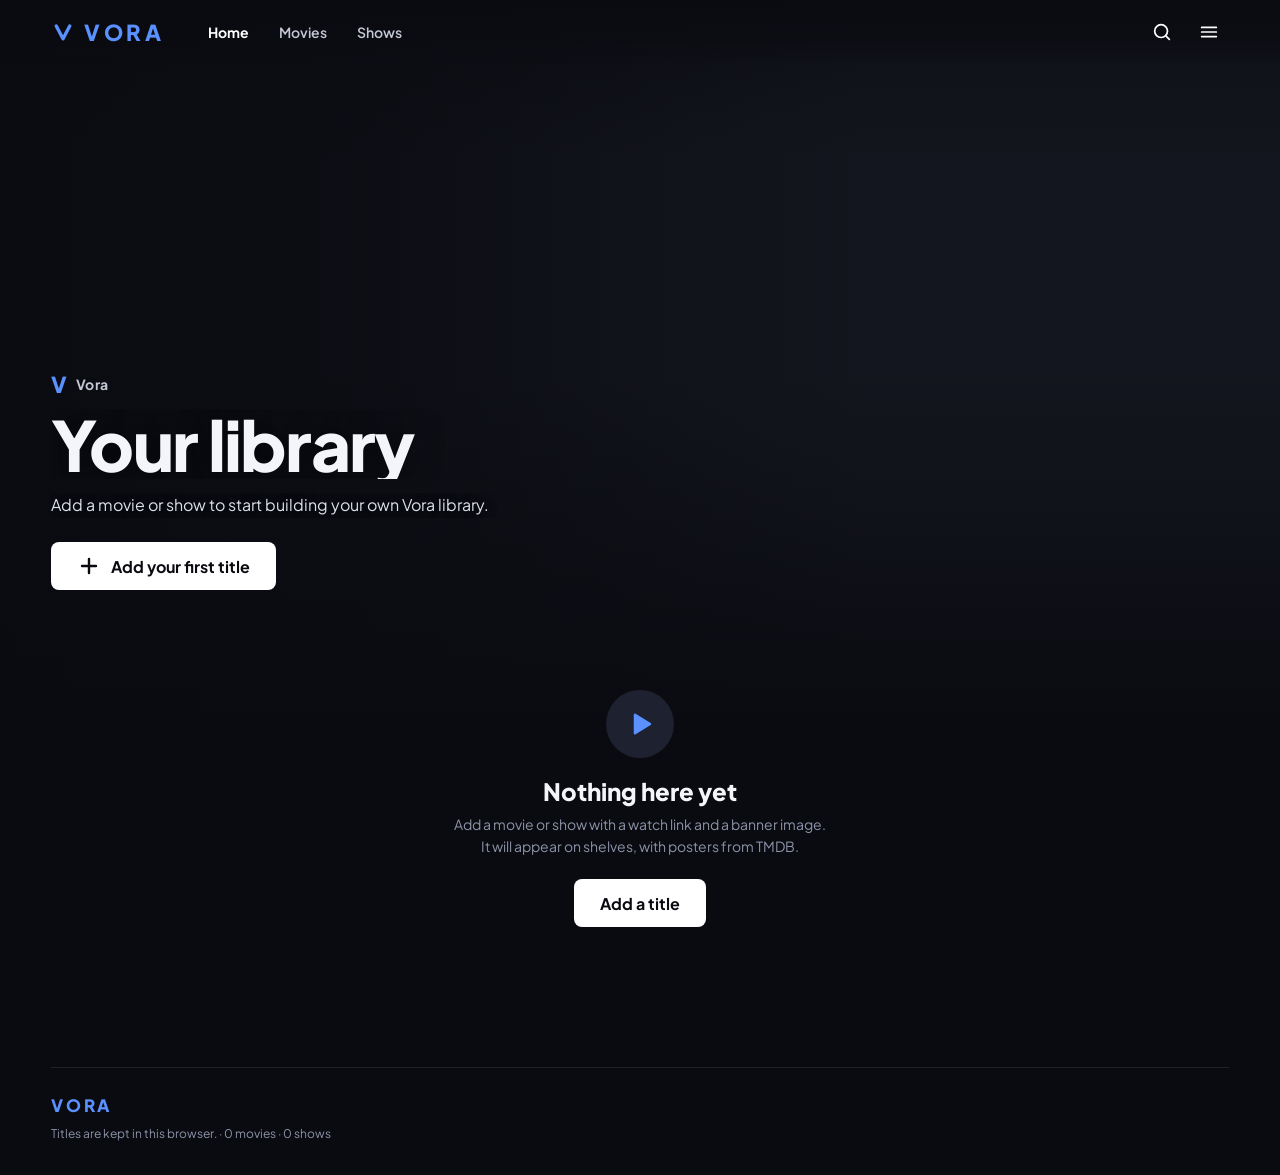
<file: index.html>
<!doctype html>
<html lang="en">
  <head>
    <meta charset="utf-8" />
    <meta name="viewport" content="width=device-width, initial-scale=1, viewport-fit=cover" />
    <meta name="theme-color" content="#0a0b10" />
    <title>Vora — Your stories, your screen</title>
    <link rel="icon" type="image/svg+xml" href="data:image/svg+xml,%3Csvg xmlns='http://www.w3.org/2000/svg' viewBox='0 0 64 64'%3E%3Crect width='64' height='64' rx='14' fill='%230a0b10'/%3E%3Cpath d='M16 18 L32 48 L48 18' fill='none' stroke='%235b91ff' stroke-width='8' stroke-linecap='round' stroke-linejoin='round'/%3E%3C/svg%3E" />
    <link rel="preconnect" href="https://fonts.googleapis.com" />
    <link rel="preconnect" href="https://fonts.gstatic.com" crossorigin />
    <link href="https://fonts.googleapis.com/css2?family=Plus+Jakarta+Sans:wght@400;500;600;700;800&display=swap" rel="stylesheet" />
    <!-- Look & feel: these files load in this order (later ones can override earlier ones). -->
    <link rel="stylesheet" href="css/01-base.css" />
    <link rel="stylesheet" href="css/02-topbar.css" />
    <link rel="stylesheet" href="css/03-hero.css" />
    <link rel="stylesheet" href="css/04-shelves.css" />
    <link rel="stylesheet" href="css/05-title-details.css" />
    <link rel="stylesheet" href="css/06-player.css" />
    <link rel="stylesheet" href="css/07-forms-and-dialogs.css" />
    <link rel="stylesheet" href="css/08-responsive-phones.css" />
    <link rel="stylesheet" href="css/09-taste-and-cast.css" />
    <link rel="stylesheet" href="css/10-icon-buttons-and-related.css" />
    <link rel="stylesheet" href="css/11-discover-chips-and-cards.css" />
    <link rel="stylesheet" href="css/12-subtitles-and-lock.css" />
  </head>
  <body>
    <div class="app-shell">
      <header class="topbar" id="topbar">
        <a class="brand" href="#top" aria-label="Vora home">
          <svg class="brand-mark" viewBox="0 0 64 64" aria-hidden="true"><path d="M14 16 L32 50 L50 16" fill="none" stroke="currentColor" stroke-width="9" stroke-linecap="round" stroke-linejoin="round"/></svg>
          <span class="brand-word">VORA</span>
        </a>
        <nav class="main-nav" aria-label="Browse">
          <button class="nav-link active" type="button" data-chip="all" aria-pressed="true">Home</button>
          <button class="nav-link" type="button" data-chip="movie" aria-pressed="false">Movies</button>
          <button class="nav-link" type="button" data-chip="show" aria-pressed="false">Shows</button>
          <button class="nav-link" type="button" data-chip="discover" aria-pressed="false">Discover</button>
        </nav>
        <div class="topbar-actions">
          <form id="search-form" class="search-box" role="search">
            <button id="search-toggle" class="icon-button" type="button" aria-label="Search your library">
              <svg viewBox="0 0 24 24" aria-hidden="true"><circle cx="11" cy="11" r="7"></circle><path d="m20 20-3.5-3.5"></path></svg>
            </button>
            <input id="search-input" type="search" placeholder="Titles, genres, episodes" aria-label="Search your library" autocomplete="off" />
          </form>
          <div class="menu-wrap">
            <button id="menu-toggle" class="menu-toggle" type="button" aria-label="Menu and settings" aria-haspopup="true" aria-expanded="false" aria-controls="menu-panel">
              <svg viewBox="0 0 24 24" aria-hidden="true"><path d="M4 7h16M4 12h16M4 17h16"></path></svg>
            </button>
            <div id="menu-panel" class="menu-panel" hidden>
              <div class="menu-stats" aria-label="Library size">
                <div class="menu-stat"><strong id="stat-movies">0</strong><span>Movies</span></div>
                <div class="menu-stat"><strong id="stat-shows">0</strong><span>Shows</span></div>
              </div>
              <button id="open-add-movie" class="menu-item" type="button"><span class="menu-icon" aria-hidden="true">+</span>Add title</button>
              <button id="open-import-csv" class="menu-item" type="button" title="Import titles from a CSV file — only type, title, and watch link are required; the rest can be auto-filled from TMDB"><span class="menu-icon" aria-hidden="true">⇧</span>Import CSV</button>
              <input id="import-csv-input" type="file" accept=".csv,text/csv" hidden />
              <button id="open-cloud-csv" class="menu-item" type="button" title="Import titles from the shared Google Sheet"><span class="menu-icon" aria-hidden="true">☁</span>Cloud CSV</button>
              <button id="open-tmdb-settings" class="menu-item" type="button" title="Change or reset the TMDB API key"><span class="menu-icon" aria-hidden="true">⚙</span>TMDB key</button>
              <button id="open-advanced-settings" class="menu-item" type="button" title="Home banner, favorites and the home category"><span class="menu-icon" aria-hidden="true">🎛</span>Advanced settings</button>
              <div class="menu-sep"></div>
              <button id="empty-library" class="menu-item danger" type="button"><span class="menu-icon" aria-hidden="true">🗑</span><span id="empty-library-label">Empty media library</span></button>
            </div>
          </div>
        </div>
      </header>

      <section class="hero hero-empty" id="top">
        <div id="hero-art" class="hero-art"></div>
        <div class="hero-scrim"></div>
        <div class="hero-inner">
          <button id="hero-poster" class="hero-poster" type="button" aria-label="Open details" hidden></button>
          <div class="hero-content">
            <p class="hero-eyebrow"><span class="eyebrow-mark">V</span><span id="hero-eyebrow">Vora</span></p>
            <h1 id="hero-title">Your library</h1>
            <div id="hero-meta" class="hero-meta" hidden></div>
            <p id="hero-description" class="hero-description">Add a movie or show to start building your own Vora library.</p>
            <div class="hero-actions">
              <button id="hero-action" class="button button-light" type="button">
                <span id="hero-action-icon" class="btn-icon" aria-hidden="true"></span><span id="hero-action-label">Add your first title</span>
              </button>
              <button id="hero-info" class="button button-muted" type="button" hidden>
                <span class="btn-icon" aria-hidden="true"><svg viewBox="0 0 24 24"><circle cx="12" cy="12" r="9" fill="none" stroke="currentColor" stroke-width="2"/><path d="M12 11v6M12 7.5v.01" fill="none" stroke="currentColor" stroke-width="2.2" stroke-linecap="round"/></svg></span><span>More info</span>
              </button>
            </div>
          </div>
        </div>
        <div id="hero-dots" class="hero-dots" hidden></div>
      </section>

      <main class="content-area">
        <div id="home-chips" class="chip-bar" role="toolbar" aria-label="Filter your library" hidden>
          <button class="filter-chip" type="button" data-filter-chip="unwatched" aria-pressed="false">Unwatched</button>
          <button class="filter-chip" type="button" data-filter-chip="short" aria-pressed="false" title="Movies under 100 min, shows with episodes of 30 min or less">Short</button>
          <button class="filter-chip" type="button" data-filter-chip="recent" aria-pressed="false" title="Added in the last 30 days">Recently added</button>
          <label class="filter-chip select-chip" id="chip-genre-wrap"><span class="sr-only">Genre</span><select id="chip-genre" aria-label="Genre"><option value="">Genre</option></select></label>
          <label class="filter-chip select-chip" id="chip-decade-wrap"><span class="sr-only">Decade</span><select id="chip-decade" aria-label="Decade"><option value="">Decade</option></select></label>
          <button id="chip-clear" class="filter-chip clear-chip" type="button" hidden>Clear ✕</button>
        </div>
        <section id="library-empty" class="empty-state">
          <div class="empty-state-mark" aria-hidden="true"><svg viewBox="0 0 24 24"><path d="M7 4.6v14.8a1 1 0 0 0 1.52.85l12-7.4a1 1 0 0 0 0-1.7l-12-7.4A1 1 0 0 0 7 4.6z"/></svg></div>
          <h2>Nothing here yet</h2>
          <p>Add a movie or show with a watch link and a banner image. It will appear on shelves, with posters from TMDB.</p>
          <button class="button button-light" type="button" data-open-add>Add a title</button>
        </section>
        <p id="no-search-results" class="no-search-results" hidden>No titles match your search.</p>

        <section id="search-results" class="search-results" hidden>
          <div class="shelf-heading"><h2 id="search-results-title">Results</h2></div>
          <div id="search-results-row" class="card-row"></div>
        </section>

        <section id="recent-shelf" class="shelf" data-filter="recent" hidden>
          <div class="shelf-heading">
            <h2><span id="recent-shelf-title">Recent &amp; Favorites</span></h2>
            <div class="shelf-controls">
              <button type="button" class="carousel-button" data-direction="-1" data-target="recent-row" aria-label="Scroll left">‹</button>
              <button type="button" class="carousel-button" data-direction="1" data-target="recent-row" aria-label="Scroll right">›</button>
            </div>
          </div>
          <div id="recent-row" class="card-row"></div>
        </section>

        <section id="surprise-shelf" class="shelf" data-filter="surprise" hidden>
          <div class="shelf-heading">
            <div class="shelf-title-wrap">
              <h2>Surprise me</h2>
              <button id="surprise-shuffle" class="shuffle-button" type="button" aria-label="Shuffle the picks">
                <svg viewBox="0 0 24 24" aria-hidden="true"><path d="M16 3h5v5M4 20 21 3M21 16v5h-5M15 15l6 6M4 4l5 5"/></svg><span>Shuffle</span>
              </button>
            </div>
            <div class="shelf-controls">
              <button type="button" class="carousel-button" data-direction="-1" data-target="surprise-row" aria-label="Scroll left">‹</button>
              <button type="button" class="carousel-button" data-direction="1" data-target="surprise-row" aria-label="Scroll right">›</button>
            </div>
          </div>
          <div id="surprise-row" class="card-row"></div>
        </section>

        <section id="watchlist-shelf" class="shelf" data-filter="watchlist" hidden>
          <div class="shelf-heading">
            <h2>My Watchlist</h2>
            <div class="shelf-controls">
              <button type="button" class="carousel-button" data-direction="-1" data-target="watchlist-row" aria-label="Scroll watchlist left">‹</button>
              <button type="button" class="carousel-button" data-direction="1" data-target="watchlist-row" aria-label="Scroll watchlist right">›</button>
            </div>
          </div>
          <div id="watchlist-row" class="card-row"></div>
        </section>
        <section id="because-shelf" class="shelf" data-filter="because" hidden>
          <div class="shelf-heading">
            <h2 id="because-title">Because you liked…</h2>
            <div class="shelf-controls">
              <button type="button" class="carousel-button" data-direction="-1" data-target="because-row" aria-label="Scroll because left">‹</button>
              <button type="button" class="carousel-button" data-direction="1" data-target="because-row" aria-label="Scroll because right">›</button>
            </div>
          </div>
          <div id="because-row" class="card-row"></div>
        </section>
        <section id="unwatched-shelf" class="shelf" data-filter="notwatched" hidden>
          <div class="shelf-heading">
            <h2>Not watched yet</h2>
            <div class="shelf-controls">
              <button type="button" class="carousel-button" data-direction="-1" data-target="unwatched-row" aria-label="Scroll left">‹</button>
              <button type="button" class="carousel-button" data-direction="1" data-target="unwatched-row" aria-label="Scroll right">›</button>
            </div>
          </div>
          <div id="unwatched-row" class="card-row"></div>
        </section>

        <section id="added-shelf" class="shelf" data-filter="recentadded" hidden>
          <div class="shelf-heading">
            <h2>Recently added</h2>
            <div class="shelf-controls">
              <button type="button" class="carousel-button" data-direction="-1" data-target="added-row" aria-label="Scroll left">‹</button>
              <button type="button" class="carousel-button" data-direction="1" data-target="added-row" aria-label="Scroll right">›</button>
            </div>
          </div>
          <div id="added-row" class="card-row"></div>
        </section>

        <section id="movies-shelf" class="shelf" data-filter="movie" hidden>
          <div class="shelf-heading">
            <h2>Movies</h2>
            <div class="shelf-controls">
              <button type="button" class="carousel-button" data-direction="-1" data-target="movies-row" aria-label="Scroll movies left">‹</button>
              <button type="button" class="carousel-button" data-direction="1" data-target="movies-row" aria-label="Scroll movies right">›</button>
            </div>
          </div>
          <div id="movies-row" class="card-row"></div>
        </section>

        <section id="shows-shelf" class="shelf" data-filter="show" hidden>
          <div class="shelf-heading">
            <h2>Shows</h2>
            <div class="shelf-controls">
              <button type="button" class="carousel-button" data-direction="-1" data-target="shows-row" aria-label="Scroll shows left">‹</button>
              <button type="button" class="carousel-button" data-direction="1" data-target="shows-row" aria-label="Scroll shows right">›</button>
            </div>
          </div>
          <div id="shows-row" class="card-row"></div>
        </section>

        <div id="genre-shelves"></div>
      </main>

      <section class="hero hero-empty" id="discover-hero">
        <div class="hero-art"></div>
        <div class="hero-scrim"></div>
        <div class="hero-inner">
          <button id="dh-poster" class="hero-poster" type="button" aria-label="Open details" hidden></button>
          <div class="hero-content">
            <p class="hero-eyebrow"><span class="eyebrow-mark">V</span><span id="dh-eyebrow">Discover</span></p>
            <h1 id="dh-title">Discover</h1>
            <div id="dh-meta" class="hero-meta" hidden></div>
            <p id="dh-description" class="hero-description">Loading what’s popular…</p>
            <div class="hero-actions">
              <button id="dh-action" class="button button-light" type="button" hidden>
                <span id="dh-action-icon" class="btn-icon" aria-hidden="true"></span><span id="dh-action-label">More info</span>
              </button>
              <button id="dh-info" class="button button-muted" type="button" hidden>
                <span class="btn-icon" aria-hidden="true"><svg viewBox="0 0 24 24"><circle cx="12" cy="12" r="9" fill="none" stroke="currentColor" stroke-width="2"/><path d="M12 11v6M12 7.5v.01" fill="none" stroke="currentColor" stroke-width="2.2" stroke-linecap="round"/></svg></span><span>More info</span>
              </button>
            </div>
          </div>
        </div>
        <div id="dh-dots" class="hero-dots" hidden></div>
      </section>

      <main id="discover-content" class="content-area">
        <section id="discover-note" class="empty-state" hidden>
          <h2>Add your TMDB key</h2>
          <p>Discover pulls what’s popular worldwide and in every genre from TMDB. Add a free API key to turn it on.</p>
          <button id="discover-add-key" class="button button-light" type="button">Add TMDB key</button>
        </section>
        <p id="discover-no-results" class="no-search-results" hidden>Nothing on Discover matches your search.</p>
        <section id="discover-results" class="search-results" hidden>
          <div class="shelf-heading"><h2 id="discover-results-title">Results</h2></div>
          <div id="discover-results-row" class="card-row"></div>
        </section>
        <div id="discover-shelves"></div>
      </main>

      <footer class="footer">
        <div class="footer-brand">VORA</div>
        <span class="copyright">Titles are kept in this browser. <span id="library-count"></span></span>
      </footer>
    </div>

    <div id="lock-screen" class="lock-screen" role="alert" hidden>
      <div class="lock-card">
        <svg viewBox="0 0 64 64" aria-hidden="true"><path d="M14 16 L32 50 L50 16" fill="none" stroke="currentColor" stroke-width="9" stroke-linecap="round" stroke-linejoin="round"/></svg>
        <h2>We are experiencing some issues on our end.</h2>
        <p>Please try again later.</p>
      </div>
    </div>

    <div id="toast" class="toast" role="status" aria-live="polite"></div>

    <!-- Title details (must stay before the add dialog: it owns the first .dialog-close) -->
    <dialog id="title-dialog" class="title-dialog" aria-labelledby="dialog-title">
      <div class="dialog-art" id="dialog-art">
        <div id="trailer-stage" class="trailer-stage" aria-hidden="true"></div>
        <button class="dialog-close" type="button" aria-label="Close">×</button>
        <button id="trailer-mute" class="trailer-mute" type="button" aria-label="Unmute trailer" aria-pressed="true" hidden>
          <svg class="icon-muted" viewBox="0 0 24 24" aria-hidden="true"><path d="M4 9v6h4l5 4V5L8 9H4z"/><path d="m16 9 5 6M21 9l-5 6" fill="none" stroke="currentColor" stroke-width="2" stroke-linecap="round"/></svg>
          <svg class="icon-sound" viewBox="0 0 24 24" aria-hidden="true"><path d="M4 9v6h4l5 4V5L8 9H4z"/><path d="M16 8.5a5 5 0 0 1 0 7M18.5 6a8.5 8.5 0 0 1 0 12" fill="none" stroke="currentColor" stroke-width="2" stroke-linecap="round"/></svg>
        </button>
      </div>
      <div class="dialog-content">
        <h2 id="dialog-title"></h2>
        <div id="dialog-meta" class="dialog-meta"></div>
        <div class="dialog-primary">
          <button id="dialog-watch" class="dialog-watch" type="button"></button>
          <button id="dialog-favorite" class="favorite-button icon-btn" type="button" aria-pressed="false" aria-label="Add to favorites" title="Add to favorites"><svg viewBox="0 0 24 24" aria-hidden="true"><path d="M12 21.35l-1.45-1.32C5.4 15.36 2 12.28 2 8.5 2 5.42 4.42 3 7.5 3c1.74 0 3.41.81 4.5 2.09C13.09 3.81 14.76 3 16.5 3 19.58 3 22 5.42 22 8.5c0 3.78-3.4 6.86-8.55 11.54L12 21.35z"/></svg></button>
          <button id="dialog-watchlist" class="feature-action icon-btn" type="button" aria-pressed="false" aria-label="Add to watchlist" title="Add to watchlist"><svg viewBox="0 0 24 24" aria-hidden="true"><path d="M12 5v14M5 12h14"/></svg></button>
          <button id="dialog-like" class="feature-action icon-btn" type="button" aria-pressed="false" aria-label="Like" title="Like"><svg class="fillable" viewBox="0 0 24 24" aria-hidden="true"><path d="M14 9V5a3 3 0 0 0-3-3l-4 9v11h11.28a2 2 0 0 0 2-1.7l1.38-9a2 2 0 0 0-2-2.3zM7 22H4a2 2 0 0 1-2-2v-7a2 2 0 0 1 2-2h3"/></svg></button>
          <button id="dialog-dislike" class="feature-action icon-btn" type="button" aria-pressed="false" aria-label="Dislike" title="Dislike"><svg class="fillable" viewBox="0 0 24 24" aria-hidden="true"><path d="M10 15v4a3 3 0 0 0 3 3l4-9V2H5.72a2 2 0 0 0-2 1.7l-1.38 9a2 2 0 0 0 2 2.3zm7-13h2.67A2.31 2.31 0 0 1 22 4v7a2.31 2.31 0 0 1-2.33 2H17"/></svg></button>
          <button id="dialog-trailer" class="feature-action icon-btn" type="button" aria-label="Watch trailer" title="Watch trailer"><svg class="solid" viewBox="0 0 24 24" aria-hidden="true"><path d="M8 5.5v13a1 1 0 0 0 1.5.86l10.5-6.5a1 1 0 0 0 0-1.72L9.5 4.64A1 1 0 0 0 8 5.5z"/></svg></button>
        </div>
        <div class="dialog-actions">
          <button id="dialog-watched" class="add-episode-button" type="button" aria-pressed="false">Mark as watched</button>
          <button id="dialog-unrecent" class="add-episode-button" type="button" hidden>Remove from Recently watched</button>
          <button id="dialog-add-library" class="add-episode-button" type="button" hidden>+ Add to library</button>
          <button id="dialog-add-watched" class="add-episode-button" type="button" hidden>✓ Add as watched</button>
          <button id="toggle-add-episode" class="add-episode-button" type="button" hidden>+ Add episode</button>
          <button id="dialog-remove" class="remove-title-button" type="button">Remove from library</button>
        </div>
        <div id="remove-confirm" class="remove-confirm" role="alertdialog" aria-labelledby="remove-confirm-text" hidden>
          <p id="remove-confirm-text"></p>
          <button id="confirm-remove" class="danger-button" type="button">Yes, remove</button>
          <button id="cancel-remove" class="cancel-button" type="button">Keep it</button>
          <p id="remove-error" class="form-error remove-error" role="alert"></p>
        </div>
        <form id="dialog-episode-form" class="episode-form-card dialog-episode-form" novalidate hidden>
          <div class="episode-form-card-heading">
            <strong>New episode</strong>
          </div>
          <div class="episode-number-fields">
            <label class="episode-input-label">Season
              <input id="dialog-episode-season" class="form-control" type="number" min="1" max="999" value="1" required />
            </label>
            <label class="episode-input-label">Episode number
              <input id="dialog-episode-index" class="form-control" type="number" min="1" max="999" value="1" required />
            </label>
          </div>
          <label class="episode-input-label">Episode title
            <input id="dialog-episode-title" class="form-control" type="text" placeholder="e.g. The first night" required />
          </label>
          <label class="episode-input-label">Episode watch link
            <input id="dialog-episode-link" class="form-control" type="text" placeholder="https://example.com/video-or-page" required />
          </label>
          <p id="dialog-episode-error" class="form-error" role="alert"></p>
          <div class="form-actions">
            <button id="cancel-dialog-episode" class="cancel-button" type="button">Cancel</button>
            <button id="submit-dialog-episode" class="button submit-movie-button" type="submit">Add episode</button>
          </div>
        </form>
        <p id="dialog-description" class="dialog-description"></p>
        <div id="season-bar" class="season-bar" hidden>
          <select id="season-select" aria-label="Season"></select>
          <span id="episode-count-note" class="episode-count-note"></span>
        </div>
        <div id="episode-list" class="episode-list" hidden></div>
        <section id="cast-section" class="cast-section" hidden>
          <h3>Cast</h3>
          <div id="cast-row" class="cast-row"></div>
        </section>
        <section id="related-section" class="related-section" hidden>
          <h3>Related</h3>
          <div id="related-row" class="related-row"></div>
        </section>
      </div>
    </dialog>

    <!-- Add title -->
    <dialog id="add-movie-dialog" class="add-dialog" aria-labelledby="add-dialog-title">
      <div class="add-dialog-heading">
        <div>
          <h2 id="add-dialog-title">Add a title</h2>
        </div>
        <button class="dialog-close" type="button" aria-label="Close">×</button>
      </div>
      <form id="movie-form" novalidate>
        <fieldset class="type-picker">
          <legend class="field-label">Type</legend>
          <label><input type="radio" name="titleType" value="movie" checked /><span>Movie</span></label>
          <label><input type="radio" name="titleType" value="show" /><span>Show</span></label>
        </fieldset>

        <label class="field-label" for="movie-name">Title</label>
        <input id="movie-name" class="form-control" type="text" maxlength="120" placeholder="e.g. Midnight Harbor" required autocomplete="off" />

        <div class="form-row genre-row">
          <div class="form-field">
            <label class="field-label" for="movie-genre">Genre</label>
            <select id="movie-genre" class="form-control" required>
              <option value="">Choose a genre</option>
              <option>Action</option><option>Adventure</option><option>Animation</option>
              <option>Comedy</option><option>Crime</option><option>Documentary</option>
              <option>Drama</option><option>Family</option><option>Fantasy</option>
              <option>Horror</option><option>Mystery</option><option>Romance</option>
              <option>Sci-Fi</option><option>Thriller</option><option>Other</option>
            </select>
          </div>
          <div class="form-field">
            <label class="field-label" for="movie-genre-two">Second genre <span>(optional)</span></label>
            <select id="movie-genre-two" class="form-control">
              <option value="">None</option>
              <option>Action</option><option>Adventure</option><option>Animation</option>
              <option>Comedy</option><option>Crime</option><option>Documentary</option>
              <option>Drama</option><option>Family</option><option>Fantasy</option>
              <option>Horror</option><option>Mystery</option><option>Romance</option>
              <option>Sci-Fi</option><option>Thriller</option><option>Other</option>
            </select>
          </div>
        </div>
        <p class="field-hint genre-hint">The title appears on a shelf for each genre you pick.</p>

        <label class="field-label" for="movie-description">Description <span>(optional)</span></label>
        <textarea id="movie-description" class="form-control description-input" maxlength="600" placeholder="A short synopsis"></textarea>

        <label class="field-label" for="movie-banner-file">Banner image</label>
        <label class="upload-control">
          <span class="upload-icon" aria-hidden="true">↑</span>
          <span><strong>Upload an image</strong><small id="upload-file-name">JPG, PNG, or WebP · max 8 MB</small></span>
          <input id="movie-banner-file" type="file" accept="image/jpeg,image/png,image/webp,image/gif" />
        </label>
        <label class="field-label" for="movie-banner-url">Or paste an image URL</label>
        <input id="movie-banner-url" class="form-control" type="url" placeholder="https://…" autocomplete="off" />
        <div id="banner-preview" class="banner-preview" hidden>
          <img id="banner-preview-image" alt="Banner preview" />
          <button id="remove-banner" type="button" aria-label="Remove banner image">×</button>
        </div>

        <div id="movie-drive-field">
          <label class="field-label" for="movie-drive-link">Watch link</label>
          <input id="movie-drive-link" class="form-control" type="text" placeholder="https://example.com/video-or-page" autocomplete="off" required />
          <p class="field-hint">Paste any public http:// or https:// link that should open when the title is watched.</p>
        </div>

        <div id="episodes-section" class="episode-form-section" hidden>
          <div class="episode-form-heading">
            <div>
              <span class="field-label">Episodes</span>
              <p class="field-hint">Each episode needs a season, number, title, and watch link.</p>
            </div>
            <button id="add-episode" class="add-episode-button" type="button">+ Add episode</button>
          </div>
          <div id="episode-form-list"></div>
        </div>

        <label class="adv-check" for="movie-watched"><input id="movie-watched" type="checkbox" /> I’ve already watched this</label>
        <p class="field-hint">Watched titles don’t show up in “Not watched yet” or “Surprise me”. The watch link and episodes become optional.</p>

        <p id="form-error" class="form-error" role="alert"></p>
        <div class="form-actions">
          <button id="cancel-add-movie" class="cancel-button" type="button">Cancel</button>
          <button id="submit-movie" class="button submit-movie-button" type="submit">Add movie <span aria-hidden="true">↗</span></button>
        </div>
      </form>
    </dialog>

    <!-- Password gate for the settings menu -->
    <dialog id="password-dialog" class="add-dialog password-dialog" aria-labelledby="password-title">
      <div class="add-dialog-heading">
        <div>
          <h2 id="password-title">Enter password</h2>
        </div>
        <button class="dialog-close" type="button" aria-label="Close">×</button>
      </div>
      <form id="password-form" novalidate>
        <label class="field-label" for="password-input">Password to open settings</label>
        <input id="password-input" class="form-control" type="password" autocomplete="off" autocapitalize="off" spellcheck="false" />
        <p id="password-error" class="form-error" role="alert"></p>
        <div class="form-actions">
          <button id="password-cancel" class="cancel-button" type="button">Cancel</button>
          <button class="button submit-movie-button" type="submit">Unlock</button>
        </div>
      </form>
    </dialog>

    <!-- Advanced settings -->
    <dialog id="advanced-dialog" class="add-dialog advanced-dialog" aria-labelledby="advanced-title">
      <div class="add-dialog-heading">
        <div>
          <h2 id="advanced-title">Advanced settings</h2>
        </div>
        <button class="dialog-close" type="button" aria-label="Close">×</button>
      </div>

      <section id="adv-tmdb-key-section" class="adv-section">
        <h3>TMDB API key</h3>
        <p class="field-hint">Stored on your Vora server and never sent to this browser. Leave it alone to use the default key, or paste a new one to replace it for everyone using this site.</p>
        <label class="field-label" for="adv-tmdb-key">New TMDB API key (v3)</label>
        <input id="adv-tmdb-key" class="form-control" type="password" placeholder="Paste a new key to replace the default" autocomplete="new-password" spellcheck="false" />
        <div class="adv-row">
          <button id="adv-tmdb-key-save" class="cancel-button" type="button">Save key</button>
          <button id="adv-tmdb-key-reset" class="cancel-button" type="button">Reset to default</button>
        </div>
        <p id="adv-tmdb-key-status" class="field-hint" role="status"></p>
      </section>

      <section class="adv-section">
        <h3>TMDB title matching</h3>
        <p class="field-hint">Choose the exact movie or show from TMDB. The selected TMDB ID is saved with your title.</p>
        <label class="field-label" for="adv-tmdb-title">Your library title</label>
        <select id="adv-tmdb-title" class="form-control"></select>
        <label class="field-label" for="adv-tmdb-query">Search TMDB title</label>
        <input id="adv-tmdb-query" class="form-control" type="search" placeholder="Search by title…" autocomplete="off" />
        <div class="adv-row"><button id="adv-tmdb-search" class="cancel-button" type="button">Find matches</button></div>
        <p id="adv-tmdb-status" class="field-hint" role="status"></p>
        <div id="adv-tmdb-results" class="adv-list"></div>
      </section>

      <section class="adv-section">
        <h3>Home banner</h3>
        <label class="field-label" for="adv-banner-title">Featured title</label>
        <select id="adv-banner-title" class="form-control"></select>
        <label class="field-label" for="adv-banner-seconds">Change every <span>(seconds)</span></label>
        <input id="adv-banner-seconds" class="form-control" type="number" min="3" max="300" step="1" />
        <p id="adv-banner-hint" class="field-hint"></p>
        <div class="adv-row"><button id="adv-banner-reset" class="cancel-button" type="button">Reset to default</button></div>
      </section>

      <section class="adv-section">
        <h3>Home category</h3>
        <label class="adv-check"><input id="adv-shelf-enabled" type="checkbox" /> Show a category above Movies and Shows</label>
        <label class="field-label" for="adv-shelf-source">What it shows</label>
        <select id="adv-shelf-source" class="form-control">
          <option value="both">Recently watched and favorites</option>
          <option value="recent">Only recently watched</option>
          <option value="favorites">Only favorites</option>
        </select>
        <label class="field-label" for="adv-shelf-name">Category name <span>(leave blank for the default)</span></label>
        <input id="adv-shelf-name" class="form-control" type="text" maxlength="40" autocomplete="off" />
        <p class="field-hint">It only appears when you have a title that matches.</p>
        <div class="adv-row"><button id="adv-shelf-reset" class="cancel-button" type="button">Reset to default</button></div>
      </section>

      <section class="adv-section">
        <h3>Data &amp; backups</h3>
        <label class="adv-check"><input id="adv-auto-backup" type="checkbox" checked /> Automatically back up my library (this browser only)</label>
        <p class="field-hint">Backups include titles, episodes, watch history, progress, favorites, watchlist, and ratings. Backups are saved only in this browser.</p>
        <div class="adv-row"><button id="adv-backup-now" class="cancel-button" type="button">Back up now</button><button id="adv-restore-backup" class="cancel-button" type="button">Restore backup</button></div>
        <p id="adv-backup-status" class="field-hint" role="status"></p>
      </section>
      <section class="adv-section">
        <h3>Cloud CSV</h3>
        <label class="field-label" for="adv-sheet-url">Google Sheet link</label>
        <input id="adv-sheet-url" class="form-control" type="url" placeholder="https://docs.google.com/spreadsheets/d/e/…/pub?output=csv" autocomplete="off" spellcheck="false" />
        <p id="adv-sheet-hint" class="field-hint">Used by Menu → Cloud CSV and stored on your Vora server. Paste a new link to replace the default; it saves automatically. In Google Sheets choose File → Share → Publish to web → CSV.</p>
        <div class="adv-row"><button id="adv-sheet-reset" class="cancel-button" type="button">Reset to default</button></div>
      </section>
      <section class="adv-section">
        <h3>Recommendations</h3>
        <label class="adv-check"><input id="adv-discover-tmdb" type="checkbox" checked /> Include discoveries from TMDB outside my library</label>
        <p class="field-hint">Your own titles are prioritized first. Turn this off to recommend only titles already in your library.</p>
      </section>
      <section class="adv-section">
        <h3>Favorite titles <span id="adv-fav-count" class="adv-count"></span></h3>
        <div id="adv-fav-list" class="adv-list"></div>
      </section>

      <section class="adv-section">
        <h3>Watched titles <span id="adv-watched-count" class="adv-count"></span></h3>
        <p class="field-hint">Titles you marked as watched or have played. They’re left out of “Not watched yet”, “Surprise me” and the Unwatched filter.</p>
        <div id="adv-watched-list" class="adv-list"></div>
        <div class="adv-row">
          <button id="adv-watched-reset" class="cancel-button" type="button">Reset watched status</button>
          <button id="adv-watched-delete" class="cancel-button adv-danger" type="button">Remove all watched titles</button>
        </div>
        <p class="field-hint">“Reset” keeps every title and just marks them unwatched. “Remove” deletes the watched titles from your library.</p>
        <p id="adv-watched-status" class="field-hint" role="status"></p>
      </section>

      <section class="adv-section">
        <h3>Recently watched tags</h3>
        <div id="adv-recent-list" class="adv-list"></div>
        <p class="field-hint">Removing a tag takes a title off the Home shelf but keeps it marked as watched.</p>
        <div class="adv-row"><button id="adv-recent-clear" class="cancel-button" type="button">Remove all tags</button></div>
      </section>
    </dialog>

    <!-- Delete library -->
    <dialog id="empty-library-dialog" class="add-dialog cloud-dialog" aria-labelledby="empty-library-title">
      <div class="add-dialog-heading">
        <div>
          <h2 id="empty-library-title">Delete library</h2>
        </div>
        <button class="dialog-close" type="button" aria-label="Close">×</button>
      </div>
      <button id="empty-titles-btn" class="upload-control cloud-option" type="button">
        <span><strong>Delete only the titles</strong><small>Keeps Favorites, Liked, Continue Watching and Watchlist for when you import the same titles again</small></span>
      </button>
      <button id="empty-everything-btn" class="upload-control cloud-option" style="border-color:var(--danger)" type="button">
        <span><strong>Delete everything</strong><small>Removes all titles plus Favorites, Liked, Continue Watching and Watchlist</small></span>
      </button>
    </dialog>

    <!-- In-site player for watch links -->
    <dialog id="player-dialog" class="player-dialog" aria-label="Player">
      <div class="player-bar">
        <button id="player-close" class="player-close" type="button" aria-label="Close player">×</button>
        <div id="player-title" class="player-title"></div>
        <select id="player-speed" class="player-newtab player-subs player-speed" aria-label="Playback speed" title="Playback speed">
          <option value="0.5">0.5×</option>
          <option value="0.75">0.75×</option>
          <option value="1" selected>1×</option>
          <option value="1.25">1.25×</option>
          <option value="1.5">1.5×</option>
          <option value="1.75">1.75×</option>
          <option value="2">2×</option>
        </select>
        <button id="player-autonext" class="player-newtab player-subs" type="button" aria-pressed="true" title="Play the next episode automatically">Auto-next: On</button>
        <button id="player-fullscreen" class="player-newtab player-subs" type="button" title="Full screen (F)">Full screen</button>
        <button id="player-subs" class="player-newtab player-subs" type="button" title="Subtitles (C) · size: + / −">Subtitles</button>
        <button id="player-newtab" class="player-newtab" type="button">Open in new tab</button>
      </div>
      <div id="player-stage" class="player-stage"></div>
      <div id="subs-panel" class="subs-panel" hidden>
        <div class="subs-head">
          <strong>Subtitles</strong>
          <button id="subs-close" class="subs-close" type="button" aria-label="Close subtitles">×</button>
        </div>
        <div id="subs-list" class="subs-list"></div>
        <div class="subs-upload">
          <p class="subs-hint">Have a subtitle file? Uploads are public and shared with everyone watching this title.</p>
          <div class="subs-row">
            <input id="subs-label" type="text" maxlength="60" placeholder="Name (optional)" autocomplete="off">
            <select id="subs-lang" aria-label="Subtitle language">
              <option value="en" selected>English</option>
              <option value="fr">French</option>
              <option value="es">Spanish</option>
              <option value="ar">Arabic</option>
              <option value="de">German</option>
              <option value="it">Italian</option>
              <option value="pt">Portuguese</option>
              <option value="tr">Turkish</option>
              <option value="ru">Russian</option>
              <option value="ja">Japanese</option>
              <option value="ko">Korean</option>
              <option value="zh">Chinese</option>
              <option value="und">Other</option>
            </select>
          </div>
          <input id="subs-file" type="file" accept=".srt,.vtt,text/vtt,application/x-subrip" hidden>
          <button id="subs-upload-btn" class="subs-upload-btn" type="button">Upload .srt / .vtt file</button>
          <p id="subs-msg" class="subs-msg" aria-live="polite"></p>
        </div>
      </div>
    </dialog>

    <script type="application/json" id="vora-data">{"app":"vora","version":1,"savedAt":"","titles":[]}</script>
    <!-- App code: these files MUST load in this order (01 first, 28 last). -->
    <script src="js/01-setup.js" defer></script>
    <script src="js/02-server-connection.js" defer></script>
    <script src="js/03-helpers.js" defer></script>
    <script src="js/04-player.js" defer></script>
    <script src="js/05-subtitles.js" defer></script>
    <script src="js/06-cards.js" defer></script>
    <script src="js/07-home-rows-and-chips.js" defer></script>
    <script src="js/08-hero-search-and-shelves.js" defer></script>
    <script src="js/09-title-details.js" defer></script>
    <script src="js/10-cast-and-related.js" defer></script>
    <script src="js/11-trailer.js" defer></script>
    <script src="js/12-dialogs-and-buttons.js" defer></script>
    <script src="js/13-add-title-form.js" defer></script>
    <script src="js/14-library-storage.js" defer></script>
    <script src="js/15-save-and-export.js" defer></script>
    <script src="js/16-tmdb-key-and-autofill.js" defer></script>
    <script src="js/17-csv-import.js" defer></script>
    <script src="js/18-cloud-csv.js" defer></script>
    <script src="js/19-password-gate.js" defer></script>
    <script src="js/20-settings-banner-favorites.js" defer></script>
    <script src="js/21-advanced-settings.js" defer></script>
    <script src="js/22-watched-status.js" defer></script>
    <script src="js/23-advanced-settings-tools.js" defer></script>
    <script src="js/24-posters-and-loading.js" defer></script>
    <script src="js/25-menu-and-empty-library.js" defer></script>
    <script src="js/26-discover.js" defer></script>
    <script src="js/27-admin-control.js" defer></script>
    <script src="js/28-cloud-sync.js" defer></script>
    <script src="js/29-start-app.js" defer></script>
  </body>
</html>
</file>
<file: css/01-base.css>
/* ========================================================================
   FILE: css/01-base.css
   WHAT IT STYLES: Colours, fonts and basic page rules that everything else builds on. The colour variables at the top (like --bg and --text) control the whole look.
   ======================================================================== */

/* ==========================================================================
   Vora — streaming-app look: poster rows, cinematic hero, detail sheet.
   Phones get vertical posters and a poster-led hero; desktop gets backdrops.
   ========================================================================== */
:root {
  color-scheme: dark;
  --bg: #0a0b10;
  --surface: #14161f;
  --surface-2: #1e2130;
  --surface-3: #2a2e42;
  --line: rgba(255, 255, 255, .09);
  --text: #f3f5fa;
  --text-2: #c3c8d6;
  --muted: #8c93a8;
  --accent: #5b91ff;
  --accent-2: #3f74e6;
  --good: #46d369;
  --gold: #f5c518;
  --danger: #ff6b78;
  --gutter: clamp(16px, 4vw, 64px);
  --header-h: 64px;
  --row-gap: 10px;
  --cols: 6.4;
  --radius: 8px;
  font-family: "Plus Jakarta Sans", system-ui, -apple-system, "Segoe UI", Roboto, sans-serif;
  font-synthesis: none;
  text-rendering: optimizeLegibility;
  -webkit-text-size-adjust: 100%;
}

* { box-sizing: border-box; }
html { scrollbar-color: #2a2e42 var(--bg); -webkit-tap-highlight-color: transparent; }
body { margin: 0; min-width: 320px; background: var(--bg); color: var(--text); overflow-x: hidden; }
button, input, select, textarea { font: inherit; }
button { color: inherit; }
a { color: inherit; text-decoration: none; }
[hidden] { display: none !important; }
button:focus-visible, a:focus-visible, input:focus-visible, select:focus-visible, textarea:focus-visible, .title-card:focus-visible {
  outline: 2px solid #fff; outline-offset: 2px;
}
.app-shell { min-height: 100vh; min-height: 100dvh; overflow-x: clip; }
</file>
<file: css/02-topbar.css>
/* ========================================================================
   FILE: css/02-topbar.css
   WHAT IT STYLES: The top bar: logo, Home/Movies/Shows/Discover tabs, search box and menu.
   ======================================================================== */

/* ---------- Top bar ---------- */
.topbar {
  position: fixed; top: 0; left: 0; right: 0; z-index: 20;
  display: grid; grid-template-columns: auto 1fr auto; align-items: center; column-gap: 32px;
  min-height: var(--header-h); padding: env(safe-area-inset-top) var(--gutter) 0;
  background: linear-gradient(to bottom, rgba(10, 11, 16, .92) 0%, rgba(10, 11, 16, .55) 60%, rgba(10, 11, 16, 0) 100%);
  transition: background-color .25s ease, backdrop-filter .25s ease;
}
.topbar.scrolled { background: rgba(10, 11, 16, .94); backdrop-filter: blur(16px); -webkit-backdrop-filter: blur(16px); box-shadow: 0 1px 0 var(--line); }
.brand { display: inline-flex; align-items: center; gap: 9px; color: var(--accent); }
.brand-mark { width: 24px; height: 24px; }
.brand-word { font-weight: 800; font-size: 22px; letter-spacing: .16em; line-height: 1; }
.main-nav { display: flex; align-items: center; gap: 6px; }
.nav-link { border: 0; background: none; padding: 8px 12px; border-radius: 999px; color: var(--text-2); font-size: 14px; font-weight: 600; cursor: pointer; transition: color .15s, background-color .15s; }
.nav-link:hover { color: #fff; }
.nav-link.active { color: #fff; font-weight: 700; }
.topbar-actions { display: flex; align-items: center; gap: 6px; justify-self: end; }
.icon-button { display: grid; place-items: center; width: 40px; height: 40px; border: 0; padding: 0; background: transparent; border-radius: 50%; cursor: pointer; }
.icon-button:hover { background: rgba(255, 255, 255, .1); }
.icon-button svg { width: 22px; height: 22px; fill: none; stroke: #fff; stroke-width: 1.9; stroke-linecap: round; stroke-linejoin: round; }
.search-box { display: flex; align-items: center; border: 1px solid transparent; border-radius: 999px; transition: border-color .2s, background-color .2s; }
.search-box.open { border-color: rgba(255, 255, 255, .6); background: rgba(0, 0, 0, .75); }
.search-box input { width: 0; opacity: 0; border: 0; padding: 0; outline: 0; background: transparent; color: #fff; font-size: 14px; transition: width .25s ease, opacity .2s ease; }
.search-box.open input { width: 220px; opacity: 1; padding: 0 14px 0 2px; }
.search-box input::placeholder { color: #8a90a3; }
.search-box input::-webkit-search-cancel-button { display: none; }
.menu-wrap { position: relative; }
.menu-toggle { display: grid; place-items: center; width: 40px; height: 40px; border: 0; border-radius: 50%; background: transparent; cursor: pointer; }
.menu-toggle:hover, .menu-toggle[aria-expanded="true"] { background: rgba(255, 255, 255, .12); }
.menu-toggle svg { width: 22px; height: 22px; fill: none; stroke: #fff; stroke-width: 1.9; stroke-linecap: round; }
.menu-panel { position: absolute; top: calc(100% + 10px); right: 0; z-index: 40; width: min(300px, calc(100vw - 24px)); padding: 10px; border: 1px solid var(--line); border-radius: 14px; background: rgba(20, 22, 31, .98); box-shadow: 0 24px 70px rgba(0, 0, 0, .7); backdrop-filter: blur(18px); }
.menu-stats { display: flex; gap: 8px; margin-bottom: 8px; }
.menu-stat { flex: 1; padding: 10px 8px; border-radius: 10px; background: rgba(255, 255, 255, .05); text-align: center; }
.menu-stat strong { display: block; font-size: 22px; font-weight: 800; color: #fff; }
.menu-stat span { font-size: 12px; color: var(--muted); }
.menu-item { display: flex; align-items: center; gap: 12px; width: 100%; min-height: 44px; padding: 0 12px; border: 0; border-radius: 10px; background: transparent; color: var(--text); font-size: 14px; font-weight: 600; text-align: left; cursor: pointer; }
.menu-item:hover { background: rgba(255, 255, 255, .08); }
.menu-item:disabled { opacity: .4; cursor: not-allowed; }
.menu-item .menu-icon { width: 20px; text-align: center; color: var(--accent); font-size: 17px; }
.menu-item.danger { color: var(--danger); }
.menu-item.danger .menu-icon { color: var(--danger); }
.menu-sep { height: 1px; margin: 6px 4px; background: var(--line); }
</file>
<file: css/03-hero.css>
/* ========================================================================
   FILE: css/03-hero.css
   WHAT IT STYLES: The big banner at the top of the home page.
   ======================================================================== */

/* ---------- Hero ---------- */
.hero { position: relative; isolation: isolate; min-height: min(80vh, 780px); display: flex; align-items: flex-end; overflow: hidden; --hero-banner: none; --hero-poster: none; }
.hero-art {
  position: absolute; inset: 0; z-index: -2;
  background: var(--hero-banner) center 20% / cover no-repeat, var(--surface);
  transition: opacity .45s ease;
}
.hero-scrim {
  position: absolute; inset: 0; z-index: -1;
  background:
    linear-gradient(90deg, rgba(10, 11, 16, .95) 0%, rgba(10, 11, 16, .72) 28%, rgba(10, 11, 16, 0) 68%),
    linear-gradient(0deg, var(--bg) 0%, rgba(10, 11, 16, .6) 18%, rgba(10, 11, 16, 0) 48%),
    linear-gradient(180deg, rgba(10, 11, 16, .65) 0%, rgba(10, 11, 16, 0) 22%);
}
.hero-inner { width: 100%; padding: calc(var(--header-h) + 60px) var(--gutter) 130px; }
.hero-content { max-width: min(560px, 52%); transition: opacity .45s ease; }
.hero-poster { display: none; }
.hero-eyebrow { display: flex; align-items: center; gap: 8px; margin: 0 0 14px; color: var(--text-2); font-size: 14px; font-weight: 700; letter-spacing: .04em; }
.eyebrow-mark { color: var(--accent); font-weight: 800; font-size: 22px; line-height: 1; }
.hero h1 { margin: 0; font-size: clamp(38px, 5.4vw, 80px); font-weight: 800; line-height: 1.02; letter-spacing: -.025em; text-wrap: balance; overflow-wrap: anywhere; text-shadow: 0 2px 30px rgba(0, 0, 0, .5); display: -webkit-box; -webkit-line-clamp: 3; line-clamp: 3; -webkit-box-orient: vertical; overflow: hidden; }
.hero-meta { display: flex; flex-wrap: wrap; align-items: center; gap: 6px 14px; margin-top: 18px; color: var(--text-2); font-size: 15px; font-weight: 600; }
.hero-meta .m-rating { color: var(--good); font-weight: 800; }
.hero-meta .m-cert { padding: 1px 7px; border: 1.5px solid rgba(255, 255, 255, .55); border-radius: 4px; font-size: 12px; font-weight: 700; }
.hero-description { max-width: 520px; margin: 14px 0 0; color: #dde1ea; font-size: 16px; line-height: 1.55; text-shadow: 0 1px 14px rgba(0, 0, 0, .6); display: -webkit-box; -webkit-line-clamp: 3; line-clamp: 3; -webkit-box-orient: vertical; overflow: hidden; }
.hero-actions { display: flex; gap: 12px; margin-top: 24px; }
.hero.hero-fade .hero-art, .hero.hero-fade .hero-content, .hero.hero-fade .hero-poster { opacity: 0; }
.hero-dots { position: absolute; right: var(--gutter); bottom: 120px; display: flex; gap: 8px; }
.hero-dot { width: 22px; height: 4px; padding: 0; border: 0; border-radius: 2px; background: rgba(255, 255, 255, .35); cursor: pointer; transition: background-color .2s, width .2s; }
.hero-dot:hover { background: rgba(255, 255, 255, .6); }
.hero-dot.active { width: 34px; background: #fff; }

.button { display: inline-flex; align-items: center; justify-content: center; gap: 10px; min-height: 48px; padding: 0 26px; border: 0; border-radius: 8px; font-size: 16px; font-weight: 700; cursor: pointer; white-space: nowrap; transition: background-color .15s, transform .15s; }
.button:active { transform: scale(.97); }
.button .btn-icon { display: inline-grid; place-items: center; width: 24px; height: 24px; }
.button svg { width: 24px; height: 24px; fill: currentColor; }
.button-light { background: #fff; color: #0a0b10; }
.button-light:hover { background: #dfe2ea; }
.button-muted { background: rgba(120, 126, 150, .45); color: #fff; backdrop-filter: blur(10px); -webkit-backdrop-filter: blur(10px); }
.button-muted:hover { background: rgba(140, 146, 170, .6); }
.hero-empty .hero-content { max-width: 520px; }
</file>
<file: css/04-shelves.css>
/* ========================================================================
   FILE: css/04-shelves.css
   WHAT IT STYLES: The rows of posters (shelves) and the grid used for search results.
   ======================================================================== */

/* ---------- Shelves ---------- */
.content-area { position: relative; z-index: 3; margin-top: -110px; padding-bottom: 20px; }
.shelf { margin-bottom: 30px; scroll-margin-top: calc(var(--header-h) + 12px); }
.shelf-heading { display: flex; align-items: center; justify-content: space-between; gap: 12px; padding: 0 var(--gutter); margin-bottom: 6px; }
.shelf h2 { margin: 0; font-size: clamp(17px, 1.5vw, 22px); font-weight: 700; letter-spacing: -.01em; color: #f0f2f8; }
.shelf-controls { display: flex; gap: 6px; opacity: 0; transition: opacity .2s; }
.shelf:hover .shelf-controls, .shelf:focus-within .shelf-controls { opacity: 1; }
.carousel-button { display: grid; place-items: center; width: 32px; height: 32px; border: 1px solid var(--line); border-radius: 50%; background: rgba(255, 255, 255, .06); color: #fff; font-size: 22px; line-height: 1; padding: 0 0 3px; cursor: pointer; transition: background-color .15s; }
.carousel-button:hover { background: rgba(255, 255, 255, .2); }

.card-row {
  display: grid; grid-auto-flow: column;
  grid-auto-columns: calc((100% - (var(--cols) - 1) * var(--row-gap)) / var(--cols));
  gap: var(--row-gap);
  overflow-x: auto; overscroll-behavior-x: contain; scroll-snap-type: x proximity; scrollbar-width: none;
  padding: 14px var(--gutter); margin: -8px 0;
  scroll-padding-inline: var(--gutter);
}
.card-row::-webkit-scrollbar { display: none; }

.title-card {
  position: relative; min-width: 0; aspect-ratio: 2 / 3; border-radius: var(--radius); overflow: hidden;
  background: linear-gradient(160deg, var(--surface-3), var(--surface)); cursor: pointer; scroll-snap-align: start;
  transition: transform .22s ease, box-shadow .22s ease;
  -webkit-touch-callout: none;
}
.card-image { position: absolute; inset: 0; width: 100%; height: 100%; object-fit: cover; display: block; user-select: none; }
.title-card.no-art .card-image { display: none; }
.title-card.banner-art .card-image { object-position: 50% 30%; }
.card-copy {
  position: absolute; inset: auto 0 0 0; z-index: 1; display: flex; flex-direction: column; gap: 3px;
  padding: 44px 10px 12px; background: linear-gradient(0deg, rgba(8, 9, 14, .96) 10%, rgba(8, 9, 14, .6) 60%, transparent 100%);
  opacity: 0; transition: opacity .2s ease; pointer-events: none;
}
.card-title { font-size: 14px; font-weight: 700; line-height: 1.2; display: -webkit-box; -webkit-line-clamp: 2; line-clamp: 2; -webkit-box-orient: vertical; overflow: hidden; }
.card-year { color: var(--good); font-size: 11px; font-weight: 700; }
.card-tag { color: var(--text-2); font-size: 11px; font-weight: 500; }
.title-card.no-art { display: flex; align-items: flex-end; }
.title-card.no-art .card-copy, .title-card.banner-art .card-copy { opacity: 1; }
.title-card.banner-art .card-copy { padding-top: 70px; }
.card-badges { position: absolute; top: 0; left: 0; right: 0; z-index: 2; display: flex; pointer-events: none; }
.card-badges .watched-badge { flex: 1; border-radius: 0; text-align: center; white-space: nowrap; overflow: hidden; text-overflow: ellipsis; }
.watched-badge { padding: 4px 6px; border-radius: 4px; background: #1f9d55; color: #fff; font-size: 10px; font-weight: 800; line-height: 1.2; }
.watched-badge.continue-badge { background: var(--gold); color: #1b1500; }
.card-progress { position: absolute; left: 0; right: 0; bottom: 0; z-index: 2; height: 4px; background: rgba(255, 255, 255, .28); }
.card-progress span { display: block; height: 100%; background: var(--accent); border-radius: 0 2px 2px 0; }
@media (hover: hover) and (pointer: fine) {
  .title-card:hover, .title-card:focus-visible { transform: scale(1.07); z-index: 5; box-shadow: 0 16px 40px rgba(0, 0, 0, .7); }
  .title-card:hover .card-copy, .title-card:focus-visible .card-copy { opacity: 1; }
}
.title-card[hidden] { display: none; }
.shelf[hidden], .empty-state[hidden], .no-search-results[hidden], .episode-list[hidden] { display: none; }

/* Search & category browsing: posters wrap into a grid */
.grid-mode .hero { display: none; }
.grid-mode .content-area { margin-top: 0; padding-top: calc(var(--header-h) + 54px); }
.grid-mode .shelf { margin-bottom: 24px; }
.grid-mode .shelf-controls { display: none; }
.grid-mode .card-row {
  display: grid; grid-auto-flow: row; grid-auto-columns: auto; grid-template-columns: repeat(auto-fill, minmax(112px, 1fr));
  overflow: visible; box-sizing: border-box; margin: 0; padding: 12px var(--gutter);
}

.empty-state { display: flex; flex-direction: column; align-items: center; gap: 8px; margin: 40px var(--gutter) 30px; padding: 40px 20px; text-align: center; }
.hero:not(.hero-empty) ~ .content-area .empty-state { display: none; }
.empty-state-mark { display: grid; place-items: center; width: 68px; height: 68px; margin-bottom: 10px; border-radius: 50%; background: var(--surface-2); color: var(--accent); }
.empty-state-mark svg { width: 30px; height: 30px; fill: currentColor; }
.empty-state h2 { margin: 0; font-size: 24px; font-weight: 800; }
.empty-state p { max-width: 380px; margin: 0 0 14px; color: var(--muted); font-size: 14px; line-height: 1.55; }
.no-search-results { margin: 0 var(--gutter) 35px; padding-top: 12px; color: var(--muted); font-size: 15px; text-align: center; }
body:not(.grid-mode) .no-search-results { display: none; }
.grid-mode .no-search-results:not([hidden]) { padding-top: 40px; }

.footer { margin: 50px var(--gutter) 0; padding: 26px 0 calc(34px + env(safe-area-inset-bottom)); border-top: 1px solid var(--line); color: var(--muted); }
.footer-brand { color: var(--accent); font-size: 17px; font-weight: 800; letter-spacing: .16em; }
.copyright { display: block; margin-top: 10px; font-size: 12px; }

.toast { position: fixed; z-index: 100; left: 50%; bottom: calc(26px + env(safe-area-inset-bottom)); transform: translate(-50%, 16px); max-width: calc(100vw - 32px); padding: 13px 20px; border-radius: 10px; background: #f3f5fa; color: #11131a; font-size: 14px; font-weight: 700; opacity: 0; pointer-events: none; transition: opacity .2s, transform .2s; box-shadow: 0 10px 40px rgba(0, 0, 0, .5); }
.toast.show { opacity: 1; transform: translate(-50%, 0); }
</file>
<file: css/05-title-details.css>
/* ========================================================================
   FILE: css/05-title-details.css
   WHAT IT STYLES: The title page: full-screen banner, details and the episode list.
   ======================================================================== */

/* ---------- Title details ---------- */
.title-dialog { position: fixed; inset: 0; margin: 0; width: 100vw; max-width: none; height: 100dvh; max-height: none; padding: 0; border: 0; border-radius: 0; overflow: hidden auto; background: var(--bg); color: var(--text); box-shadow: none; overscroll-behavior: contain; scrollbar-width: thin; }
.title-dialog::backdrop { background: #000; }
.title-dialog[open] { animation: title-in .28s cubic-bezier(.2, .8, .2, 1); }
@keyframes title-in { from { opacity: 0; transform: scale(.985); } to { opacity: 1; transform: none; } }
@keyframes sheet-in { from { opacity: 0; transform: translateY(24px) scale(.98); } to { opacity: 1; transform: none; } }

/* Full-screen hero: the banner (or trailer) fills the first screen, details sit at its bottom-left */
.dialog-art { position: absolute; top: 0; left: 0; right: 0; height: 100dvh; overflow: hidden; background: #1a1d2b center 20% / cover no-repeat; }
.dialog-art::after { content: ""; position: absolute; inset: 0; z-index: 1; pointer-events: none; background:
  linear-gradient(90deg, rgba(10, 11, 16, .88) 0%, rgba(10, 11, 16, .55) 32%, rgba(10, 11, 16, 0) 68%),
  linear-gradient(0deg, var(--bg) 0%, rgba(10, 11, 16, .7) 22%, rgba(10, 11, 16, 0) 52%),
  linear-gradient(180deg, rgba(10, 11, 16, .55) 0%, rgba(10, 11, 16, 0) 18%); }
.trailer-stage { position: absolute; inset: 0; z-index: 0; opacity: 0; transition: opacity .6s ease; background: #000; }
.trailer-stage.playing { opacity: 1; }
.trailer-stage iframe { position: absolute; top: 50%; left: 50%; width: max(100vw, 177.78dvh); height: max(100dvh, 56.25vw); transform: translate(-50%, -50%); border: 0; pointer-events: none; }
.title-dialog .dialog-close { position: fixed; z-index: 10; top: calc(18px + env(safe-area-inset-top)); right: clamp(14px, 2.4vw, 28px); }
.dialog-close { position: absolute; z-index: 3; top: 14px; right: 14px; display: grid; place-items: center; width: 40px; height: 40px; padding: 0 0 2px; border: 0; border-radius: 50%; background: rgba(10, 11, 16, .75); color: #fff; font-size: 26px; line-height: 1; cursor: pointer; backdrop-filter: blur(8px); transition: background-color .15s; }
.dialog-close:hover { background: rgba(60, 64, 84, .9); }
.trailer-mute { position: fixed; z-index: 10; top: calc(18px + env(safe-area-inset-top)); right: calc(clamp(14px, 2.4vw, 28px) + 52px); display: grid; place-items: center; width: 40px; height: 40px; padding: 0; border: 0; border-radius: 50%; background: rgba(10, 11, 16, .75); color: #fff; cursor: pointer; backdrop-filter: blur(8px); transition: background-color .15s; }
.trailer-mute[hidden] { display: none; }
.trailer-mute:hover { background: rgba(60, 64, 84, .9); }
.trailer-mute svg { width: 22px; height: 22px; fill: currentColor; }
.trailer-mute .icon-sound { display: none; }
.trailer-mute[aria-pressed="false"] .icon-muted { display: none; }
.trailer-mute[aria-pressed="false"] .icon-sound { display: block; }
.dialog-content { position: relative; z-index: 2; padding: 0 var(--gutter) 60px; }
/* Spacer that pushes the details to the bottom of the first screen */
.dialog-content::before { content: ""; display: block; height: max(18dvh, calc(100dvh - 470px)); }
.dialog-content h2 { max-width: 16ch; margin: 0 0 12px; font-size: clamp(34px, 5.4vw, 68px); font-weight: 800; line-height: 1.02; letter-spacing: -.03em; text-shadow: 0 2px 24px rgba(0, 0, 0, .6); }
.dialog-meta { display: flex; flex-wrap: wrap; align-items: center; gap: 6px 14px; margin-bottom: 18px; color: var(--text-2); font-size: 14px; font-weight: 600; }
.dialog-meta .star { color: var(--good); font-weight: 800; }
.age-badge { padding: 1px 7px; border: 1.5px solid rgba(255, 255, 255, .55); border-radius: 4px; font-size: 12px; font-weight: 700; }
.dialog-meta span.watched-badge { padding: 3px 8px; font-size: 11px; }
.dialog-primary { display: flex; gap: 10px; align-items: stretch; }
@media (min-width: 761px) { .dialog-watch { flex: 0 0 auto; min-width: 240px; } }
.dialog-watch { display: inline-flex; align-items: center; justify-content: center; gap: 10px; flex: 1 1 auto; min-height: 50px; padding: 0 28px; border: 0; border-radius: 8px; background: #fff; color: #0a0b10; font-size: 17px; font-weight: 800; cursor: pointer; transition: background-color .15s, transform .15s; }
@media (min-width: 761px) { .title-dialog .dialog-watch { flex: 0 0 auto; min-width: 240px; } }
.dialog-watch:hover { background: #dfe2ea; }
.dialog-watch:active { transform: scale(.98); }
.dialog-watch svg { width: 24px; height: 24px; fill: currentColor; }
.favorite-button { display: inline-flex; align-items: center; justify-content: center; gap: 8px; min-height: 50px; padding: 0 20px; border: 0; border-radius: 8px; background: var(--surface-3); color: #fff; font-size: 15px; font-weight: 700; cursor: pointer; transition: background-color .15s; }
.favorite-button:hover { background: #3a3f58; }
.favorite-button svg { width: 20px; height: 20px; fill: transparent; stroke: #fff; stroke-width: 1.8; transition: fill .18s, stroke .18s, transform .18s; }
.favorite-button.is-favorite svg { fill: #ff3b4e; stroke: #ff3b4e; transform: scale(1.08); }
.dialog-actions { display: flex; flex-wrap: wrap; align-items: center; gap: 10px; margin-top: 12px; }
.add-episode-button { min-height: 38px; padding: 0 14px; border: 1px solid rgba(255, 255, 255, .22); border-radius: 8px; background: transparent; color: var(--text); font-size: 13px; font-weight: 700; cursor: pointer; }
.add-episode-button:hover { background: rgba(255, 255, 255, .1); }
.remove-title-button { margin-left: auto; min-height: 38px; padding: 0 12px; border: 0; border-radius: 8px; background: transparent; color: var(--muted); font-size: 13px; font-weight: 600; cursor: pointer; }
.remove-title-button:hover { color: var(--danger); background: rgba(255, 107, 120, .1); }
.remove-confirm { display: flex; align-items: center; flex-wrap: wrap; gap: 10px; margin-top: 12px; padding: 14px; border: 1px solid rgba(255, 107, 120, .35); border-radius: 10px; background: rgba(255, 107, 120, .08); }
.remove-confirm > p:first-child { flex: 1 1 100%; margin: 0; color: #ffd9dc; font-size: 14px; line-height: 1.4; }
.danger-button { min-height: 40px; padding: 0 16px; border: 0; border-radius: 8px; background: #e0485a; color: #fff; font-weight: 700; cursor: pointer; }
.danger-button:hover:not(:disabled) { background: #f0596b; }
.danger-button:disabled { opacity: .6; cursor: wait; }
.remove-error { flex: 1 1 100%; margin: 0; min-height: 0; }
.remove-error:empty { display: none; }
.remove-confirm[hidden], .dialog-episode-form[hidden] { display: none; }
.dialog-episode-form { margin: 14px 0 4px; }
.dialog-description { margin: 20px 0 8px; max-width: 62ch; color: #dde1ea; font-size: 15px; line-height: 1.65; }
.dialog-description:empty { display: none; }

/* Episodes — a vertical list with stills, like a streaming app */
.season-bar { display: flex; align-items: center; justify-content: space-between; gap: 12px; margin: 26px 0 8px; }
#season-select { padding: 9px 36px 9px 14px; border: 0; border-radius: 8px; background: var(--surface-3); color: #fff; font-size: 15px; font-weight: 700; appearance: none; background-image: url("data:image/svg+xml,%3Csvg xmlns='http://www.w3.org/2000/svg' width='12' height='8' viewBox='0 0 12 8'%3E%3Cpath d='M1 1.5 6 6.5 11 1.5' fill='none' stroke='%23fff' stroke-width='1.8' stroke-linecap='round' stroke-linejoin='round'/%3E%3C/svg%3E"); background-repeat: no-repeat; background-position: right 14px center; cursor: pointer; }
#season-select option { background: var(--surface-2); }
.episode-count-note { color: var(--muted); font-size: 13px; font-weight: 600; }
.episode-list { display: flex; flex-direction: column; gap: 2px; margin-top: 4px; }
.episode-card { position: relative; display: flex; align-items: center; gap: 8px; padding: 8px; border-radius: 10px; transition: background-color .15s; }
.episode-card:hover { background: rgba(255, 255, 255, .06); }
.episode-card-watch { display: flex; flex: 1 1 auto; align-items: center; gap: 14px; min-width: 0; padding: 0; border: 0; background: none; text-align: left; cursor: pointer; }
.episode-card-watch[hidden] { display: none; }
.episode-thumb { position: relative; flex: 0 0 clamp(116px, 26vw, 168px); aspect-ratio: 16 / 9; display: grid; place-items: center; border-radius: 8px; background: var(--surface-3) center / cover no-repeat; color: #fff; overflow: hidden; }
.episode-thumb::before { content: ""; position: absolute; inset: 0; background: rgba(0, 0, 0, .28); transition: background-color .15s; }
.episode-thumb svg { position: relative; width: 30px; height: 30px; padding: 6px; border: 1.5px solid rgba(255, 255, 255, .85); border-radius: 50%; background: rgba(0, 0, 0, .45); fill: #fff; }
.episode-card-watch:hover .episode-thumb::before { background: rgba(0, 0, 0, .1); }
.episode-label { font-size: 15px; font-weight: 600; line-height: 1.35; color: #f0f2f8; overflow: hidden; text-overflow: ellipsis; display: -webkit-box; -webkit-line-clamp: 3; line-clamp: 3; -webkit-box-orient: vertical; }
.episode-remove { flex: 0 0 auto; display: grid; place-items: center; width: 30px; height: 30px; padding: 0 0 2px; border: 0; border-radius: 50%; background: transparent; color: var(--muted); font-size: 20px; cursor: pointer; }
.episode-remove:hover { background: rgba(255, 107, 120, .15); color: var(--danger); }

.cast-section { margin-top: 30px; }
.cast-section h3 { margin: 0 0 14px; font-size: 20px; font-weight: 800; }
.cast-row { display: flex; gap: 16px; overflow-x: auto; padding-bottom: 8px; scrollbar-width: none; }
.cast-row::-webkit-scrollbar { display: none; }
.cast-member { flex: 0 0 88px; text-align: center; }
.cast-photo { display: grid; place-items: center; width: 88px; height: 88px; border-radius: 50%; background: var(--surface-3) center / cover no-repeat; color: var(--muted); font-size: 28px; font-weight: 800; }
.cast-name { margin-top: 9px; font-size: 13px; font-weight: 700; line-height: 1.25; color: #f0f2f8; }
.cast-role { margin-top: 2px; font-size: 12px; line-height: 1.25; color: var(--muted); }
.cast-note { margin: 0; font-size: 14px; color: var(--muted); }
</file>
<file: css/06-player.css>
/* ========================================================================
   FILE: css/06-player.css
   WHAT IT STYLES: The video player window.
   ======================================================================== */

/* ---------- Player ---------- */
.player-dialog { width: 100vw; height: 100dvh; max-width: none; max-height: none; margin: 0; padding: 0; border: 0; background: #000; color: #fff; overflow: hidden; }
.player-dialog[open] { display: flex; flex-direction: column; }
.player-dialog::backdrop { background: #000; }
.player-bar { flex: 0 0 auto; display: flex; flex-wrap: wrap; align-items: center; gap: 12px; padding: 10px 14px; padding-top: max(10px, env(safe-area-inset-top)); background: linear-gradient(180deg, #000, rgba(0, 0, 0, .7)); }
.player-close { flex: 0 0 auto; width: 40px; height: 40px; border: 0; border-radius: 50%; background: rgba(255, 255, 255, .14); color: #fff; font-size: 26px; line-height: 1; padding: 0 0 2px; cursor: pointer; }
.player-close:hover { background: rgba(255, 255, 255, .26); }
.player-title { flex: 1 1 120px; min-width: 0; overflow: hidden; text-overflow: ellipsis; white-space: nowrap; font-size: 16px; font-weight: 700; }
.player-newtab { flex: 0 0 auto; border: 0; border-radius: 999px; padding: 10px 16px; background: #fff; color: #0a0b10; font-size: 13px; font-weight: 800; cursor: pointer; }
.player-stage { position: relative; flex: 1 1 auto; min-height: 0; background: #000; }
.player-stage video, .player-stage iframe { position: absolute; inset: 0; width: 100%; height: 100%; border: 0; background: #000; }
.player-note { position: absolute; left: 0; right: 0; bottom: 0; padding: 10px 14px; background: rgba(0, 0, 0, .85); font-size: 13px; color: var(--text-2); text-align: center; }
.player-note[hidden] { display: none; }

/* Playback speed, auto-next, full screen */
.player-speed { appearance: none; -webkit-appearance: none; text-align: center; padding-right: 16px; }
.player-speed option { color: #000; }
.player-newtab[hidden] { display: none; }
.player-stage:fullscreen { width: 100%; height: 100%; background: #000; }
.player-stage:-webkit-full-screen { width: 100%; height: 100%; background: #000; }
.player-upnext { position: absolute; right: 16px; bottom: 76px; z-index: 6; display: flex; flex-direction: column; gap: 10px; max-width: min(360px, calc(100% - 32px)); padding: 14px 16px; border-radius: 14px; background: rgba(14, 16, 24, .94); box-shadow: 0 8px 30px rgba(0, 0, 0, .55); }
.player-upnext-text { font-size: 14px; font-weight: 700; line-height: 1.35; }
.player-upnext-buttons { display: flex; gap: 8px; }
.player-upnext-play, .player-upnext-cancel { flex: 1 1 0; border: 0; border-radius: 999px; padding: 10px 14px; font-size: 13px; font-weight: 800; cursor: pointer; }
.player-upnext-play { background: #fff; color: #0a0b10; }
.player-upnext-cancel { background: rgba(255, 255, 255, .16); color: #fff; }

/* Tap/click layer + on-screen tool bar (phones and full screen) */
.player-gesture { position: absolute; left: 0; right: 0; top: 0; bottom: 76px; z-index: 2; background: transparent; -webkit-tap-highlight-color: transparent; touch-action: manipulation; }
.player-tools { position: absolute; top: max(10px, env(safe-area-inset-top)); right: max(10px, env(safe-area-inset-right)); z-index: 7; display: flex; gap: 8px; opacity: 0; pointer-events: none; transition: opacity .2s; }
.player-tools.show { opacity: 1; pointer-events: auto; }
.player-tool { min-width: 44px; min-height: 44px; border: 0; border-radius: 999px; padding: 0 14px; background: rgba(14, 16, 24, .82); color: #fff; font-size: 15px; font-weight: 800; cursor: pointer; backdrop-filter: blur(6px); }
.player-tool:active { background: rgba(255, 255, 255, .28); }
</file>
<file: css/07-forms-and-dialogs.css>
/* ========================================================================
   FILE: css/07-forms-and-dialogs.css
   WHAT IT STYLES: Forms and pop-up windows (Add title, Settings, etc.).
   ======================================================================== */

/* ---------- Forms & settings dialogs ---------- */
.add-dialog { position: fixed; inset: 0; margin: auto; width: min(560px, calc(100% - 24px)); max-width: 620px; height: fit-content; max-height: min(860px, calc(100dvh - 24px)); overflow: auto; padding: 24px 26px 26px; border: 1px solid var(--line); border-radius: 16px; background: var(--surface); color: var(--text); box-shadow: 0 30px 100px rgba(0, 0, 0, .75); overscroll-behavior: contain; }
.add-dialog::backdrop { background: rgba(0, 0, 0, .72); backdrop-filter: blur(5px); }
.add-dialog[open] { animation: sheet-in .25s cubic-bezier(.2, .8, .2, 1); }
.add-dialog-heading { display: flex; justify-content: space-between; align-items: center; gap: 12px; margin-bottom: 14px; }
.add-dialog-heading h2 { margin: 0; font-size: 24px; font-weight: 800; letter-spacing: -.02em; }
.add-dialog-heading .dialog-close { position: static; flex: 0 0 auto; background: var(--surface-3); }
.password-dialog { max-width: 400px; }
.password-dialog .form-actions { display: flex; justify-content: flex-end; gap: 10px; }
.advanced-dialog { max-width: 660px; }
.cloud-dialog { max-width: 460px; }
.field-label { display: block; margin: 16px 0 7px; color: var(--text); font-size: 13px; font-weight: 700; }
.field-label > span { color: var(--muted); font-weight: 500; }
.form-control { width: 100%; min-height: 46px; padding: 11px 14px; border: 1px solid transparent; border-radius: 8px; background: var(--surface-2); color: var(--text); font-size: 15px; outline: 0; transition: border-color .15s, box-shadow .15s; }
.form-control::placeholder { color: #6f768c; }
.form-control:focus { border-color: var(--accent); box-shadow: 0 0 0 3px rgba(91, 145, 255, .2); }
.form-control option { background: var(--surface-2); }
.form-control:disabled { opacity: .5; }
.description-input { min-height: 90px; resize: vertical; line-height: 1.5; }
.form-row { display: grid; grid-template-columns: .8fr 1.2fr; gap: 14px; }
.genre-row { grid-template-columns: 1fr 1fr; }
.genre-hint { margin-top: 7px; }
.form-field { min-width: 0; }
.form-field .field-label { min-height: 17px; }
.field-hint { margin: 7px 0 0; color: var(--muted); font-size: 12px; line-height: 1.5; }
.form-error { min-height: 16px; margin: 10px 0 0; color: var(--danger); font-size: 13px; }
.form-actions { display: flex; justify-content: flex-end; align-items: center; gap: 10px; margin-top: 18px; }
.cancel-button { min-height: 44px; padding: 0 18px; border: 0; border-radius: 8px; background: var(--surface-3); color: var(--text); font-size: 14px; font-weight: 700; cursor: pointer; }
.cancel-button:hover { background: #363b54; }
.cancel-button:disabled { opacity: .5; cursor: not-allowed; }
.submit-movie-button { min-height: 44px; padding: 0 22px; border-radius: 8px; background: #fff; color: #0a0b10; font-size: 14px; font-weight: 800; }
.submit-movie-button:hover { background: #dfe2ea; }
.submit-movie-button:disabled { opacity: .6; cursor: wait; }
.upload-control { position: relative; display: flex; align-items: center; gap: 14px; min-height: 64px; margin-top: 8px; padding: 12px 16px; border: 1.5px dashed #3b4260; border-radius: 10px; background: rgba(255, 255, 255, .03); cursor: pointer; transition: background-color .2s, border-color .2s; text-align: left; }
.upload-control:hover { border-color: var(--accent); background: rgba(91, 145, 255, .08); }
.upload-icon { display: grid; place-items: center; flex: 0 0 auto; width: 36px; height: 36px; border-radius: 50%; background: rgba(91, 145, 255, .18); color: var(--accent); font-size: 20px; }
.upload-control strong, .upload-control small { display: block; }
.upload-control strong { color: var(--text); font-size: 14px; }
.upload-control small { margin-top: 3px; color: var(--muted); font-size: 12px; }
.upload-control input { position: absolute; width: 1px; height: 1px; overflow: hidden; opacity: 0; }
.cloud-option { width: 100%; color: inherit; font: inherit; }
.cloud-option:disabled { opacity: .5; cursor: not-allowed; }
.cloud-status { min-height: 18px; margin: 16px 0 0; color: var(--muted); font-size: 13px; line-height: 1.5; }
.cloud-status.error { color: var(--danger); }
.banner-preview { position: relative; height: 130px; margin-top: 10px; overflow: hidden; border-radius: 10px; background: var(--surface-2); }
.banner-preview img { width: 100%; height: 100%; object-fit: cover; }
.banner-preview button { position: absolute; top: 8px; right: 8px; width: 30px; height: 30px; border: 0; border-radius: 50%; background: rgba(0, 0, 0, .7); color: #fff; font-size: 18px; cursor: pointer; }
.type-picker { display: flex; flex-wrap: wrap; gap: 8px; margin: 0 0 6px; padding: 0; border: 0; }
.type-picker legend { flex-basis: 100%; margin-bottom: 8px; padding: 0; }
.type-picker label { position: relative; cursor: pointer; }
.type-picker input { position: absolute; width: 1px; height: 1px; opacity: 0; }
.type-picker label span { display: block; padding: 10px 20px; border-radius: 999px; background: var(--surface-2); color: var(--text-2); font-size: 14px; font-weight: 700; transition: background-color .15s, color .15s; }
.type-picker input:checked + span { background: #fff; color: #0a0b10; }
.type-picker input:focus-visible + span { outline: 2px solid #fff; outline-offset: 2px; }
.episode-form-section { margin-top: 16px; padding: 14px; border: 1px solid var(--line); border-radius: 12px; background: rgba(255, 255, 255, .02); }
.episode-form-heading { display: flex; align-items: center; justify-content: space-between; gap: 12px; }
.episode-form-heading .field-label { margin: 0 0 4px; }
.episode-form-heading .field-hint { margin: 0; }
.episode-form-card { margin-top: 10px; padding: 12px; border: 1px solid var(--line); border-radius: 10px; background: var(--surface-2); }
.episode-form-card-heading { display: flex; justify-content: space-between; align-items: center; margin-bottom: 4px; font-size: 14px; }
.remove-episode { padding: 4px 8px; border: 0; border-radius: 6px; background: transparent; color: var(--muted); font-size: 13px; cursor: pointer; }
.remove-episode:hover:not(:disabled) { color: #fff; }
.remove-episode:disabled { opacity: .35; cursor: not-allowed; }
.episode-number-fields { display: grid; grid-template-columns: 1fr 1fr; gap: 10px; }
.episode-input-label { display: block; margin-top: 10px; color: var(--text-2); font-size: 12px; font-weight: 600; }
.episode-input-label .form-control { margin-top: 5px; }

.adv-section { margin-top: 20px; padding-top: 18px; border-top: 1px solid var(--line); }
.adv-section:first-of-type { margin-top: 0; padding-top: 0; border-top: 0; }
.adv-section h3 { margin: 0 0 2px; font-size: 16px; font-weight: 800; }
.adv-count { color: var(--muted); font-weight: 600; }
.adv-check { display: flex; align-items: center; gap: 10px; margin-top: 8px; color: var(--text); font-size: 14px; }
.adv-check input { width: 18px; height: 18px; accent-color: var(--accent); }
.adv-row { display: flex; flex-wrap: wrap; gap: 10px; margin-top: 12px; }
.adv-list { display: grid; gap: 8px; max-height: 260px; margin-top: 10px; overflow-y: auto; }
.adv-item { display: flex; align-items: center; gap: 12px; padding: 8px; border-radius: 10px; background: var(--surface-2); }
.adv-item-thumb { flex: 0 0 58px; height: 38px; border-radius: 5px; background: var(--surface-3) center / cover no-repeat; }
.adv-item-text { flex: 1; min-width: 0; padding: 0; border: 0; background: none; color: inherit; text-align: left; cursor: pointer; }
.adv-item-text strong, .adv-item-text small { display: block; overflow: hidden; text-overflow: ellipsis; white-space: nowrap; }
.adv-item-text strong { color: #f0f2f8; font-size: 13px; }
.adv-item-text small { margin-top: 3px; color: var(--muted); font-size: 11px; }
.adv-item-text:hover strong { color: var(--accent); }
.adv-item-action { flex: 0 0 auto; min-height: 34px; font-size: 12px; }
.adv-empty { margin: 8px 0 0; color: var(--muted); font-size: 13px; }
</file>
<file: css/08-responsive-phones.css>
/* ========================================================================
   FILE: css/08-responsive-phones.css
   WHAT IT STYLES: Changes for phones and small screens.
   ======================================================================== */

/* ---------- Responsive ---------- */
@media (min-width: 1500px) { :root { --cols: 8.4; --row-gap: 12px; } }
@media (max-width: 1280px) { :root { --cols: 6.4; } }
@media (max-width: 1000px) { :root { --cols: 5.3; } .hero-content { max-width: min(520px, 62%); } }

/* Phones: vertical posters, a poster-led hero, filter chips under the header. */
@media (max-width: 760px) {
  :root { --gutter: 14px; --header-h: 56px; --cols: 3.3; --row-gap: 8px; --radius: 7px; }
  .topbar { grid-template-columns: 1fr auto; grid-template-areas: "brand actions" "nav nav"; column-gap: 8px; row-gap: 0; padding-bottom: 8px; background: linear-gradient(to bottom, rgba(10, 11, 16, .95) 0%, rgba(10, 11, 16, .75) 70%, rgba(10, 11, 16, 0) 100%); }
  .topbar.scrolled { padding-bottom: 8px; }
  .brand { grid-area: brand; min-height: var(--header-h); }
  .brand-word { font-size: 20px; }
  .topbar-actions { grid-area: actions; min-height: var(--header-h); }
  .main-nav { grid-area: nav; gap: 8px; overflow-x: auto; scrollbar-width: none; padding-bottom: 2px; }
  .main-nav::-webkit-scrollbar { display: none; }
  .nav-link { flex: 0 0 auto; padding: 7px 15px; border: 1px solid rgba(255, 255, 255, .28); font-size: 13px; background: rgba(10, 11, 16, .4); }
  .nav-link.active { background: #fff; border-color: #fff; color: #0a0b10; }
  .search-box.open { position: absolute; top: calc(env(safe-area-inset-top) + 8px); left: var(--gutter); right: 56px; height: 40px; z-index: 3; }
  .search-box.open input { width: 100%; flex: 1; }
  .search-box.open #search-toggle { flex: 0 0 auto; }

  .hero { min-height: 0; display: block; }
  .hero-art { background: var(--hero-poster) center / cover no-repeat, var(--surface); filter: blur(42px) saturate(1.4); transform: scale(1.35); opacity: .55; }
  .hero-scrim { background: linear-gradient(0deg, var(--bg) 0%, rgba(10, 11, 16, .5) 40%, rgba(10, 11, 16, .15) 100%); }
  .hero-inner { display: flex; flex-direction: column; align-items: center; padding: calc(var(--header-h) + 58px + env(safe-area-inset-top)) var(--gutter) 70px; }
  .hero-poster { display: block; width: min(56vw, 250px); aspect-ratio: 2 / 3; padding: 0; border: 0; border-radius: 14px; background: var(--hero-poster) center / cover no-repeat, var(--surface-2); box-shadow: 0 22px 60px rgba(0, 0, 0, .65), 0 0 0 1px rgba(255, 255, 255, .08); cursor: pointer; transition: opacity .45s ease; }
  .hero-poster[hidden] { display: none !important; }
  .hero-content { max-width: 100%; width: 100%; margin-top: 20px; text-align: center; display: flex; flex-direction: column; align-items: center; }
  .hero-eyebrow { margin-bottom: 8px; font-size: 12px; }
  .eyebrow-mark { font-size: 18px; }
  .hero h1 { font-size: 26px; letter-spacing: -.02em; -webkit-line-clamp: 2; line-clamp: 2; }
  .hero-meta { justify-content: center; gap: 4px 10px; margin-top: 10px; font-size: 13px; }
  .hero-description { display: none; }
  .hero-empty .hero-description { display: block; margin-top: 12px; font-size: 14px; max-width: 320px; }
  .hero-actions { width: 100%; max-width: 420px; gap: 10px; margin-top: 18px; }
  .hero-actions .button { flex: 1 1 0; min-height: 46px; padding: 0 14px; font-size: 15px; }
  .hero-dots { right: auto; left: 50%; transform: translateX(-50%); bottom: 80px; }
  .hero-dot { width: 7px; height: 7px; border-radius: 50%; }
  .hero-dot.active { width: 7px; }
  .hero-empty .hero-inner { padding-top: calc(var(--header-h) + 110px); }

  .content-area { margin-top: -48px; }
  .shelf { margin-bottom: 22px; }
  .shelf h2 { font-size: 18px; }
  .shelf-controls { display: none; }
  .card-row { padding: 6px var(--gutter); margin: 0; }
  .card-copy { padding: 36px 7px 8px; }
  .card-title { font-size: 12px; }
  .card-year, .card-tag { font-size: 10px; }
  .watched-badge { font-size: 9px; padding: 3px 4px; }
  .grid-mode .content-area { padding-top: calc(var(--header-h) + 62px); }
  .grid-mode .card-row { grid-template-columns: repeat(3, 1fr); gap: 8px; }

  .title-dialog, .player-dialog { border-radius: 0; }
  .title-dialog[open] { animation: sheet-up .3s cubic-bezier(.2, .8, .2, 1); }
  @keyframes sheet-up { from { transform: translateY(40px); opacity: 0; } to { transform: none; opacity: 1; } }
  .dialog-art { height: 100dvh; }
  .dialog-art::after { background: linear-gradient(0deg, var(--bg) 0%, rgba(10, 11, 16, .82) 34%, rgba(10, 11, 16, .2) 70%, rgba(10, 11, 16, .5) 100%); }
  .hero h1 { text-shadow: none; }
  .title-dialog .dialog-close { top: calc(12px + env(safe-area-inset-top)); right: 12px; }
  .trailer-mute { top: calc(12px + env(safe-area-inset-top)); right: 62px; }
  .dialog-content { padding-bottom: calc(40px + env(safe-area-inset-bottom)); }
  .dialog-content::before { height: max(14dvh, calc(100dvh - 520px)); }
  .dialog-content h2 { font-size: 32px; max-width: none; }
  .dialog-watch { font-size: 16px; padding: 0 16px; }
  .favorite-button { padding: 0 16px; }
  .episode-thumb { flex-basis: 118px; }
  .episode-label { font-size: 14px; }

  .add-dialog { inset: auto 0 0 0; margin: 0 auto; width: 100%; max-width: none; max-height: 94dvh; padding: 20px 18px calc(24px + env(safe-area-inset-bottom)); border-radius: 20px 20px 0 0; border-width: 1px 0 0; }
  .add-dialog[open] { animation: sheet-up .3s cubic-bezier(.2, .8, .2, 1); }
  .form-row { grid-template-columns: 1fr; gap: 0; }
  .form-field .field-label { min-height: auto; }
  .form-control { font-size: 16px; } /* stops iOS zoom on focus */
  .toast { bottom: calc(22px + env(safe-area-inset-bottom)); }
}
@media (max-width: 360px) { :root { --cols: 3.1; } .hero h1 { font-size: 23px; } }
@media (min-width: 761px) and (max-width: 1000px) { .grid-mode .card-row { grid-template-columns: repeat(auto-fill, minmax(130px, 1fr)); } }
@media (min-width: 1001px) { .grid-mode .card-row { grid-template-columns: repeat(auto-fill, minmax(160px, 1fr)); } }

@media (prefers-reduced-motion: reduce) {
  *, *::before, *::after { scroll-behavior: auto !important; transition-duration: .01ms !important; animation-duration: .01ms !important; }
}
</file>
<file: css/09-taste-and-cast.css>
/* ========================================================================
   FILE: css/09-taste-and-cast.css
   WHAT IT STYLES: Like/dislike buttons, recommendation shelves, cast pages and search results.
   ======================================================================== */

/* Personal taste controls and recommendation shelves */
.feature-action { display:inline-flex; align-items:center; justify-content:center; gap:7px; min-height:42px; padding:0 13px; border:1px solid var(--border,rgba(255,255,255,.16)); border-radius:9px; background:var(--surface-3); color:var(--text); font-size:13px; font-weight:750; cursor:pointer; }
.feature-action:hover { background:rgba(91,145,255,.16); border-color:rgba(91,145,255,.5); }
.feature-action[aria-pressed="true"] { background:rgba(91,145,255,.22); border-color:#5b91ff; color:#fff; }
.dialog-primary { flex-wrap:wrap; }
.unavailable-ribbon { position:absolute; z-index:3; top:10px; left:0; padding:6px 9px; background:#d62839; color:#fff; font-size:10px; font-weight:900; letter-spacing:.07em; text-transform:uppercase; }
.title-card { position:relative; }
.recommendation-note { color:var(--muted); font-size:12px; margin:0 0 10px; }
@media(max-width:760px) { .feature-action { flex:1 1 calc(50% - 8px); } }

/* Cast filmography page */
.cast-member { cursor: pointer; }
.cast-member:focus-visible { outline: 2px solid var(--accent); outline-offset: 3px; border-radius: 8px; }
/* Cast member page — full screen, same look as the title page */
.person-dialog { position: fixed; inset: 0; margin: 0; width: 100vw; max-width: none; height: 100dvh; max-height: none; padding: 0; border: 0; border-radius: 0; overflow: hidden auto; background: var(--bg); color: var(--text); overscroll-behavior: contain; scrollbar-width: thin; }
.person-dialog::backdrop { background: #000; }
.person-dialog[open] { animation: title-in .28s cubic-bezier(.2, .8, .2, 1); }
.person-nav { position: fixed; z-index: 10; top: calc(18px + env(safe-area-inset-top)); display: grid; place-items: center; width: 40px; height: 40px; padding: 0 0 2px; border: 0; border-radius: 50%; background: rgba(10, 11, 16, .75); color: #fff; font-size: 26px; line-height: 1; cursor: pointer; backdrop-filter: blur(8px); transition: background-color .15s; }
.person-nav:hover { background: rgba(60, 64, 84, .9); }
.person-nav svg { width: 22px; height: 22px; fill: none; stroke: currentColor; stroke-width: 2.4; stroke-linecap: round; stroke-linejoin: round; }
.person-back { left: clamp(14px, 2.4vw, 28px); padding: 0; }
.person-close { right: clamp(14px, 2.4vw, 28px); }
.person-hero { position: relative; isolation: isolate; overflow: hidden; padding: calc(var(--header-h) + 36px) var(--gutter) 36px; }
.person-hero-bg { position: absolute; inset: -40px; z-index: -2; background: #1a1d2b center 20% / cover no-repeat; filter: blur(36px) saturate(1.3); transform: scale(1.1); opacity: .55; }
.person-hero::after { content: ""; position: absolute; inset: 0; z-index: -1; background: linear-gradient(180deg, rgba(10, 11, 16, .45) 0%, rgba(10, 11, 16, .75) 60%, var(--bg) 100%); }
.person-hero-inner { display: flex; align-items: flex-end; gap: clamp(20px, 3vw, 40px); max-width: 1100px; }
.person-photo { flex: 0 0 auto; display: grid; place-items: center; width: clamp(120px, 14vw, 190px); aspect-ratio: 2 / 3; border-radius: 14px; background: var(--surface-3) center / cover no-repeat; color: var(--muted); font-size: 56px; font-weight: 800; box-shadow: 0 18px 50px rgba(0, 0, 0, .55); }
.person-info { min-width: 0; padding-bottom: 4px; }
.person-kicker { margin: 0 0 8px; color: var(--accent); font-size: 13px; font-weight: 800; letter-spacing: .12em; text-transform: uppercase; }
.person-kicker:empty { display: none; }
.person-heading { margin: 0 0 8px; font-size: clamp(30px, 4.6vw, 56px); font-weight: 800; line-height: 1.04; letter-spacing: -.03em; text-shadow: 0 2px 24px rgba(0, 0, 0, .6); }
.person-meta { margin: 0 0 12px; color: var(--text-2); font-size: 14px; font-weight: 600; }
.person-meta:empty { display: none; }
.person-bio { margin: 0; max-width: 70ch; color: #dde1ea; font-size: 15px; line-height: 1.65; display: -webkit-box; -webkit-line-clamp: 4; -webkit-box-orient: vertical; overflow: hidden; }
.person-bio.expanded { display: block; -webkit-line-clamp: unset; }
.person-bio:empty { display: none; }
.person-bio-toggle { margin-top: 8px; padding: 0; border: 0; background: none; color: var(--accent); font-size: 14px; font-weight: 700; cursor: pointer; }
.person-bio-toggle[hidden] { display: none; }
.person-body { padding: 0 var(--gutter) calc(60px + env(safe-area-inset-bottom)); }
.person-filters { display: flex; gap: 8px; flex-wrap: wrap; margin: 8px 0 8px; }
.person-chip { padding: 8px 16px; border: 1px solid rgba(255, 255, 255, .22); border-radius: 999px; background: transparent; color: var(--text-2); font-size: 14px; font-weight: 600; cursor: pointer; transition: background-color .15s, color .15s; }
.person-chip:hover { background: rgba(255, 255, 255, .1); }
.person-chip.active { background: #fff; border-color: #fff; color: #0a0b10; }
.person-section { margin-top: 28px; }
.person-section h3 { display: flex; align-items: baseline; gap: 10px; margin: 0 0 14px; font-size: 20px; font-weight: 800; }
.person-section h3 small { color: var(--muted); font-size: 14px; font-weight: 600; }
.person-grid { display: grid; grid-template-columns: repeat(auto-fill, minmax(150px, 1fr)); gap: 12px; }
.person-note { margin: 30px 0; color: var(--muted); font-size: 15px; }
@media (max-width: 760px) {
  .person-hero { padding-top: calc(var(--header-h) + 24px + env(safe-area-inset-top)); }
  .person-hero-inner { flex-direction: column; align-items: flex-start; }
  .person-photo { width: 110px; }
  .person-grid { grid-template-columns: repeat(3, 1fr); gap: 8px; }
  .person-nav { top: calc(12px + env(safe-area-inset-top)); }
}

/* Search results */
.search-results { margin-bottom: 24px; scroll-margin-top: calc(var(--header-h) + 12px); }
.search-results[hidden] { display: none; }
.search-results .shelf-heading h2 { font-size: 18px; }
</file>
<file: css/10-icon-buttons-and-related.css>
/* ========================================================================
   FILE: css/10-icon-buttons-and-related.css
   WHAT IT STYLES: Icon-only buttons, the trailer controls and the Related titles row.
   ======================================================================== */

/* ---------- Icon-only action buttons ---------- */
.dialog-primary .icon-btn { flex: 0 0 auto; width: 50px; height: 50px; min-height: 0; padding: 0; border-radius: 50%; gap: 0; }
.icon-btn svg { width: 22px; height: 22px; fill: none; stroke: currentColor; stroke-width: 2; stroke-linecap: round; stroke-linejoin: round; transition: fill .18s, transform .18s; }
.icon-btn svg.solid { fill: currentColor; stroke: currentColor; stroke-width: 1.5; }
.icon-btn[aria-pressed="true"] svg.fillable { fill: currentColor; }
.icon-btn:disabled { opacity: .55; cursor: wait; }
.favorite-button.icon-btn svg { fill: transparent; stroke: #fff; }
.favorite-button.icon-btn.is-favorite svg { fill: #ff3b4e; stroke: #ff3b4e; }
.feature-action[hidden], .favorite-button[hidden] { display: none; }
@media (max-width: 760px) { .dialog-primary .icon-btn { flex: 0 0 auto; width: 46px; height: 46px; padding: 0; } .dialog-primary .dialog-watch { flex: 1 1 100%; } }
/* While a trailer plays, only the stop button stays */
.title-dialog.trailer-playing .dialog-primary > :not(#dialog-trailer),
.title-dialog.trailer-playing .dialog-actions,
.title-dialog.trailer-playing .remove-confirm,
.title-dialog.trailer-playing .dialog-episode-form { display: none !important; }
.title-dialog.trailer-playing .dialog-content > :not(.dialog-primary) { display: none !important; }
.title-dialog.trailer-playing .dialog-content { display: flex; flex-direction: column; justify-content: flex-end; min-height: 100dvh; padding-bottom: calc(48px + env(safe-area-inset-bottom)); }
.title-dialog.trailer-playing .dialog-content::before { display: none; }
.title-dialog.trailer-playing { overflow: hidden; }

/* Related titles */
.related-section { margin-top: 34px; }
.related-section h3 { margin: 0 0 14px; font-size: 20px; font-weight: 800; }
.related-row { display: grid; grid-auto-flow: column; grid-auto-columns: clamp(118px, 12vw, 168px); gap: 10px; overflow-x: auto; padding: 4px 2px 10px; scrollbar-width: none; scroll-snap-type: x proximity; }
.related-row::-webkit-scrollbar { display: none; }
.related-row .title-card { scroll-snap-align: start; }
@media (max-width: 760px) { .related-row { grid-auto-columns: 112px; gap: 8px; } }


/* ---------- Trailer: remove the hero's dark fade while a trailer plays ---------- */
.dialog-art::after { transition: opacity .5s ease; }
.dialog-art.is-trailer::after { opacity: 0; }
</file>
<file: css/11-discover-chips-and-cards.css>
/* ========================================================================
   FILE: css/11-discover-chips-and-cards.css
   WHAT IT STYLES: The Discover tab, filter chips, Surprise me, 'See all' and suggestion cards, and watched controls.
   ======================================================================== */

/* ---------- Discover ---------- */
body:not(.discover-mode) #discover-hero, body:not(.discover-mode) #discover-content { display: none !important; }
body.discover-mode #top, body.discover-mode main.content-area:not(#discover-content) { display: none !important; }
.discover-card .rank-badge { position: absolute; z-index: 3; top: 8px; left: 8px; min-width: 28px; padding: 3px 8px; border-radius: 8px; background: rgba(10, 11, 16, .82); color: var(--gold, #f5c518); font-size: 18px; font-weight: 800; line-height: 1.1; text-align: center; backdrop-filter: blur(6px); box-shadow: 0 0 0 1px rgba(255, 255, 255, .15); }
.discover-card .lib-badge { position: absolute; z-index: 3; top: 8px; right: 8px; border-radius: 6px; }
.skeleton-card { aspect-ratio: 2 / 3; background: linear-gradient(110deg, var(--surface) 30%, var(--surface-3) 50%, var(--surface) 70%); background-size: 200% 100%; animation: discover-shimmer 1.4s linear infinite; cursor: default; }
@keyframes discover-shimmer { to { background-position: -200% 0; } }
#discover-content { padding-bottom: 40px; }
.grid-mode #discover-content { padding-top: calc(var(--header-h) + 54px); margin-top: 0; }
@media (max-width: 760px) { .grid-mode #discover-content { padding-top: calc(var(--header-h) + 62px); } }
.discover-shelf[data-empty="1"] { display: none; }
#discover-note.empty-state:not([hidden]) { display: flex !important; }


/* ---------- Home filter chips ---------- */
.sr-only { position: absolute; width: 1px; height: 1px; margin: -1px; padding: 0; overflow: hidden; clip: rect(0 0 0 0); white-space: nowrap; border: 0; }
.chip-bar { display: flex; align-items: center; gap: 8px; padding: 4px var(--gutter) 16px; overflow-x: auto; scrollbar-width: none; }
.chip-bar::-webkit-scrollbar { display: none; }
.chip-bar[hidden] { display: none; }
.filter-chip { position: relative; flex: 0 0 auto; display: inline-flex; align-items: center; min-height: 36px; padding: 0 14px; border: 1px solid rgba(255, 255, 255, .2); border-radius: 999px; background: rgba(20, 22, 31, .78); color: var(--text-2); font: inherit; font-size: 13px; font-weight: 700; white-space: nowrap; cursor: pointer; backdrop-filter: blur(8px); -webkit-backdrop-filter: blur(8px); transition: background-color .15s, color .15s, border-color .15s; }
.filter-chip:hover { background: rgba(255, 255, 255, .14); color: #fff; }
.filter-chip[aria-pressed="true"], .select-chip.on { background: #fff; border-color: #fff; color: #0a0b10; }
.filter-chip[hidden] { display: none; }
.clear-chip { border-style: dashed; }
.select-chip { padding: 0; }
.select-chip select { appearance: none; -webkit-appearance: none; min-height: 34px; padding: 0 30px 0 14px; border: 0; border-radius: 999px; background: transparent url("data:image/svg+xml,%3Csvg xmlns='http://www.w3.org/2000/svg' viewBox='0 0 24 24' fill='none' stroke='%238c93a8' stroke-width='3' stroke-linecap='round' stroke-linejoin='round'%3E%3Cpath d='m6 9 6 6 6-6'/%3E%3C/svg%3E") no-repeat right 10px center / 12px; color: inherit; font: inherit; cursor: pointer; }
.select-chip.on select { background-image: url("data:image/svg+xml,%3Csvg xmlns='http://www.w3.org/2000/svg' viewBox='0 0 24 24' fill='none' stroke='%230a0b10' stroke-width='3' stroke-linecap='round' stroke-linejoin='round'%3E%3Cpath d='m6 9 6 6 6-6'/%3E%3C/svg%3E"); }
.select-chip select option { background: #14161f; color: #f3f5fa; }
.filter-chip:focus-visible, .select-chip select:focus-visible { outline: 2px solid #fff; outline-offset: 2px; }

/* ---------- Surprise me, See all and suggestion cards ---------- */
.shelf-title-wrap { display: flex; align-items: center; gap: 12px; min-width: 0; }
.shuffle-button { display: inline-flex; align-items: center; gap: 6px; min-height: 32px; padding: 0 12px; border: 1px solid var(--line); border-radius: 999px; background: rgba(255, 255, 255, .08); color: #fff; font: inherit; font-size: 12px; font-weight: 700; cursor: pointer; transition: background-color .15s; }
.shuffle-button:hover { background: rgba(255, 255, 255, .2); }
.shuffle-button svg { width: 15px; height: 15px; fill: none; stroke: currentColor; stroke-width: 2; stroke-linecap: round; stroke-linejoin: round; }
.see-all-card { display: flex; flex-direction: column; align-items: center; justify-content: center; gap: 6px; border: 1px dashed rgba(255, 255, 255, .3); background: rgba(255, 255, 255, .04); text-align: center; }
.see-all-card strong { font-size: 15px; font-weight: 800; }
.see-all-card small { color: var(--muted); font-size: 12px; }
.see-all-arrow { display: grid; place-items: center; width: 44px; height: 44px; margin-bottom: 4px; border-radius: 50%; background: rgba(255, 255, 255, .14); font-size: 26px; line-height: 1; padding-bottom: 3px; }
.see-all-card:hover { background: rgba(255, 255, 255, .1); }
.suggest-badge { position: absolute; z-index: 2; top: 0; left: 0; right: 0; padding: 4px 6px; background: rgba(20, 22, 31, .9); border-bottom: 1px solid rgba(255, 255, 255, .16); color: #d9deeb; font-size: 10px; font-weight: 800; line-height: 1.2; text-align: center; }
.suggest-card .card-image { opacity: .85; }
.watched-badge.done-badge { background: #3a4058; color: #dfe3f0; }

/* Remove-from-Recently-watched button on cards */
.card-dismiss { position: absolute; z-index: 4; top: 28px; right: 6px; display: grid; place-items: center; width: 26px; height: 26px; padding: 0 0 2px; border: 0; border-radius: 50%; background: rgba(8, 9, 14, .82); color: #fff; font-size: 18px; line-height: 1; cursor: pointer; opacity: 0; transition: opacity .15s, background-color .15s; }
.card-dismiss:hover { background: #e0485a; }
.title-card:hover .card-dismiss, .card-dismiss:focus-visible { opacity: 1; }
@media (hover: none) { .card-dismiss { opacity: .92; } }

/* Watched controls */
.add-episode-button[aria-pressed="true"] { background: rgba(31, 157, 85, .2); border-color: #1f9d55; }
.adv-danger { color: var(--danger); }
.adv-danger[data-armed="1"] { background: #e0485a; color: #fff; }
</file>
<file: css/12-subtitles-and-lock.css>
/* ========================================================================
   FILE: css/12-subtitles-and-lock.css
   WHAT IT STYLES: The subtitle panel and the maintenance lock screen.
   ======================================================================== */

/* ---------- Player subtitles ---------- */
.player-subs { background: rgba(255, 255, 255, .16); color: #fff; }
.player-stage video::cue { background: rgba(0, 0, 0, .7); color: #fff; font-size: clamp(16px, 3.6vw, 26px); line-height: 1.3; }
.subs-panel { position: absolute; left: 0; right: 0; bottom: 0; z-index: 5; max-height: 72%; overflow-y: auto; padding: 14px 14px max(14px, env(safe-area-inset-bottom)); background: rgba(14, 16, 24, .97); border-radius: 18px 18px 0 0; box-shadow: 0 -8px 30px rgba(0, 0, 0, .5); }
.subs-panel[hidden] { display: none; }
.subs-head { display: flex; align-items: center; justify-content: space-between; margin-bottom: 10px; font-size: 16px; }
.subs-close { width: 36px; height: 36px; border: 0; border-radius: 50%; background: rgba(255, 255, 255, .14); color: #fff; font-size: 22px; line-height: 1; cursor: pointer; }
.subs-list { display: flex; flex-direction: column; gap: 6px; }
.subs-item { text-align: left; border: 1px solid var(--line); border-radius: 12px; padding: 12px 14px; background: rgba(255, 255, 255, .05); color: #fff; font-size: 14px; font-weight: 600; cursor: pointer; }
.subs-item.active { border-color: var(--accent); background: rgba(91, 145, 255, .18); }
.subs-empty, .subs-hint { margin: 6px 0; font-size: 13px; color: var(--text-2); }
.subs-upload { margin-top: 14px; padding-top: 12px; border-top: 1px solid var(--line); }
.subs-row { display: flex; gap: 8px; margin: 8px 0; }
.subs-row input, .subs-row select { min-width: 0; border: 1px solid var(--line); border-radius: 10px; padding: 11px 12px; background: rgba(255, 255, 255, .06); color: #fff; font-size: 14px; }
.subs-row input { flex: 1 1 auto; }
.subs-row select option { color: #000; }
.subs-upload-btn { width: 100%; border: 0; border-radius: 999px; padding: 12px 16px; background: var(--accent); color: #fff; font-size: 14px; font-weight: 800; cursor: pointer; }
.subs-msg { min-height: 18px; margin: 8px 0 0; font-size: 13px; color: var(--text-2); }

/* Maintenance lock + forced password prompt */
.lock-screen { position: fixed; inset: 0; z-index: 1000; display: grid; place-items: center; padding: 24px; background: var(--bg); text-align: center; }
.lock-screen[hidden] { display: none; }
.lock-card { max-width: 440px; }
.lock-card svg { width: 56px; color: var(--accent); margin-bottom: 20px; }
.lock-card h2 { margin: 0 0 10px; font-size: clamp(22px, 5vw, 30px); line-height: 1.25; }
.lock-card p { margin: 0; color: var(--muted); font-size: 16px; }
.password-dialog[data-forced="1"] .dialog-close, .password-dialog[data-forced="1"] #password-cancel { display: none; }
</file>
